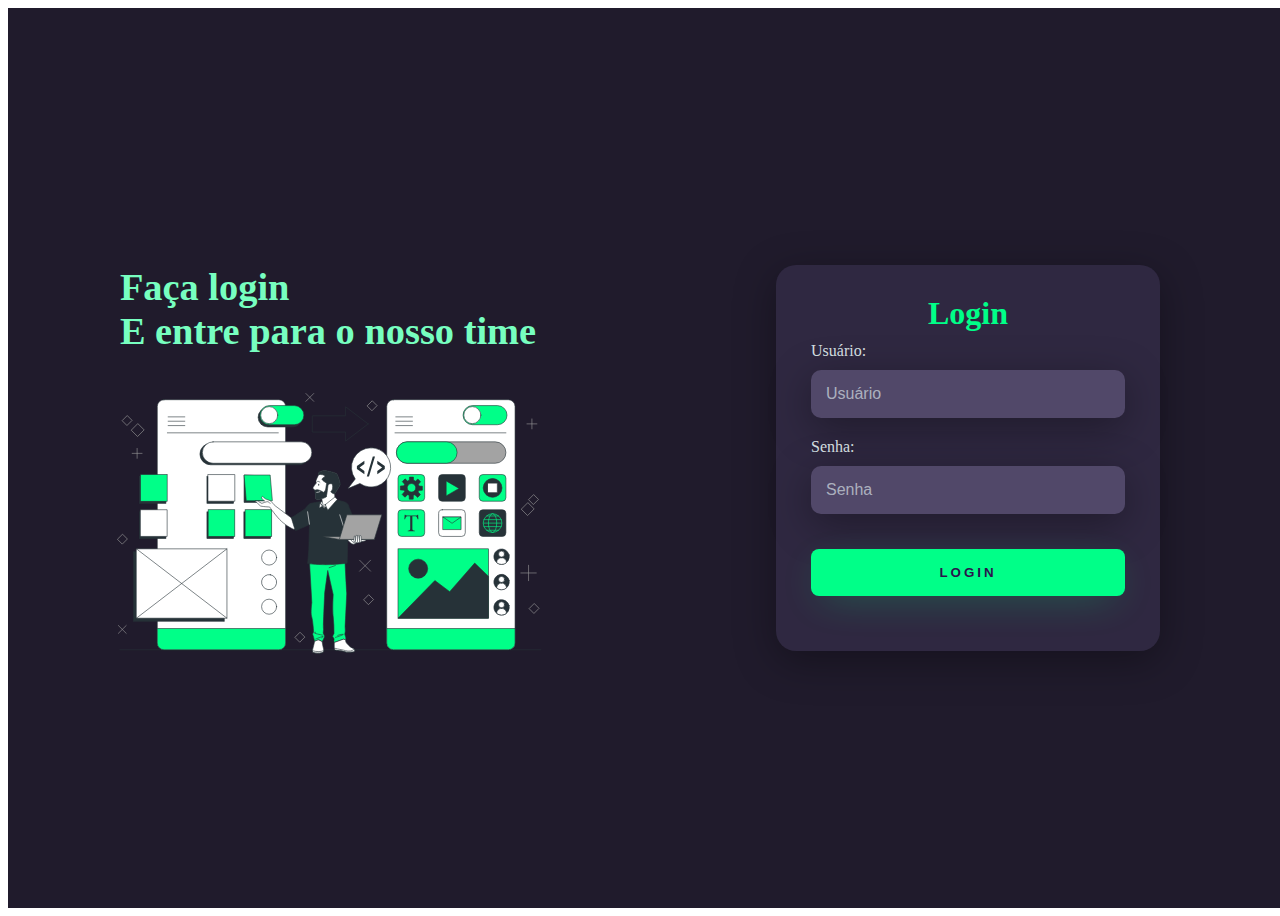
<file: Tela Login/index.html>
<!DOCTYPE html>
<html lang="en">
<head>
    <meta charset="UTF-8">
    <meta name="viewport" content="width=device-width, initial-scale=1.0">
    <title>Login</title>
    <link rel="stylesheet" href="style.css">
</head>
<body>
    <div class="main-login">
        <div class="left-login">
            <h1>Faça login<br>E entre para o nosso time</h1>
            <img src="anime.svg" id="left-login-image"  alt="designer movendo card">
        </div>
        <div class="right-login">
            <div class="card-login">
                <h1>Login</h1>
                <div class="textfield">
                    <label for="usuario">Usuário: </label>
                    <input type="text" name="usuario" placeholder="Usuário">
                </div>
                <div class="textfield">
                    <label for="senha">Senha: </label>
                    <input type="password" name="senha" placeholder="Senha">
                </div>
                <button class="btn-login">Login</button>
            </div>
        </div>
    </div>
    
</body>
</html>
</file>
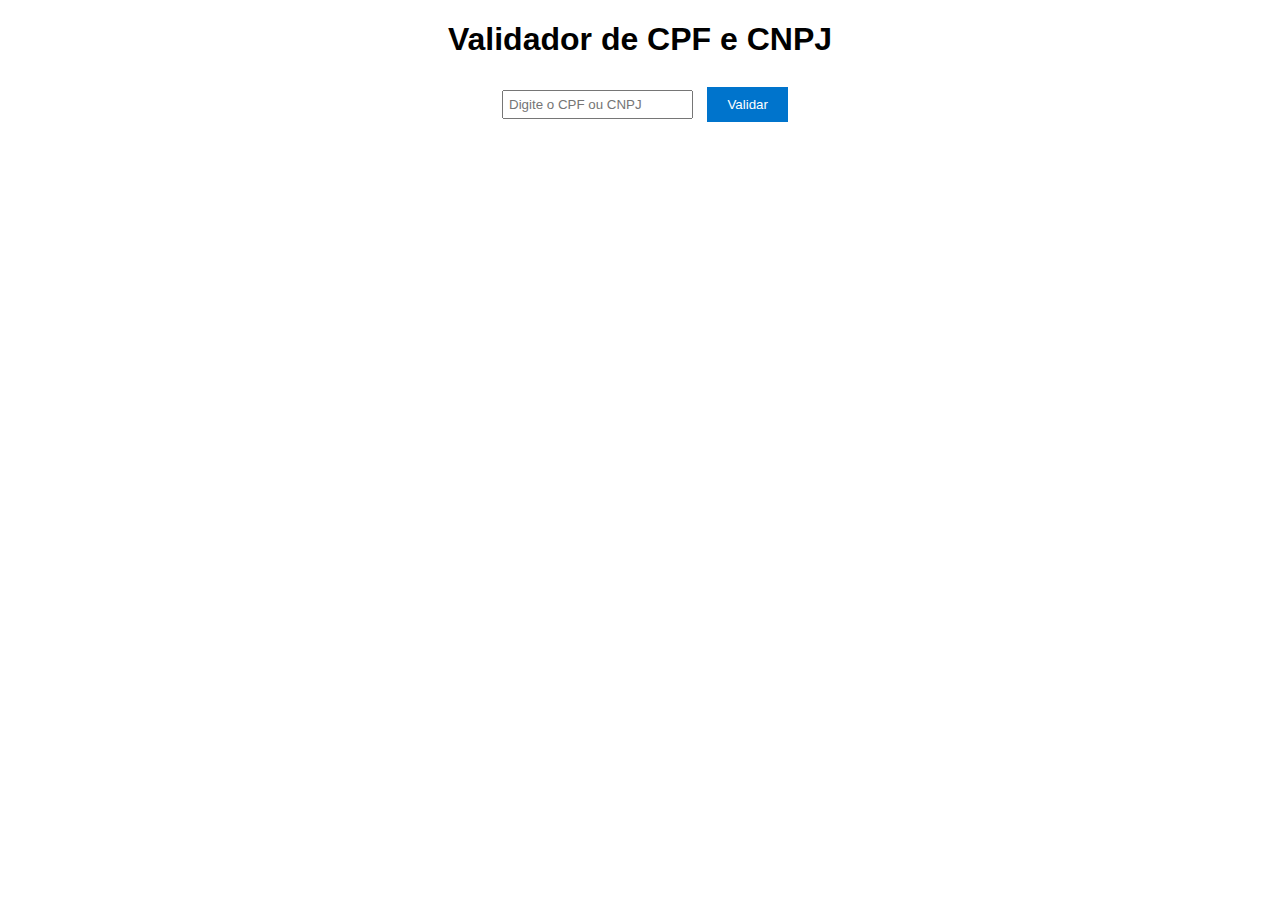
<file: Validador CPF e CNPJ/index.html>
<!DOCTYPE html>
<html lang="en">
  <head>
    <meta charset="UTF-8" />
    <meta name="viewport" content="width=device-width, initial-scale=1.0" />
    <link rel="stylesheet" type="text/css" href="styles.css" />
    <title>Validador de CPF e CNPJ</title>
  </head>
  <body>
    <h1>Validador de CPF e CNPJ</h1>
    <input type="text" id="input" placeholder="Digite o CPF ou CNPJ" />
    <button id="validateBtn">Validar</button>
    <p id="result"></p>
    <script src="./script.js"></script>
  </body>
</html>
</file>
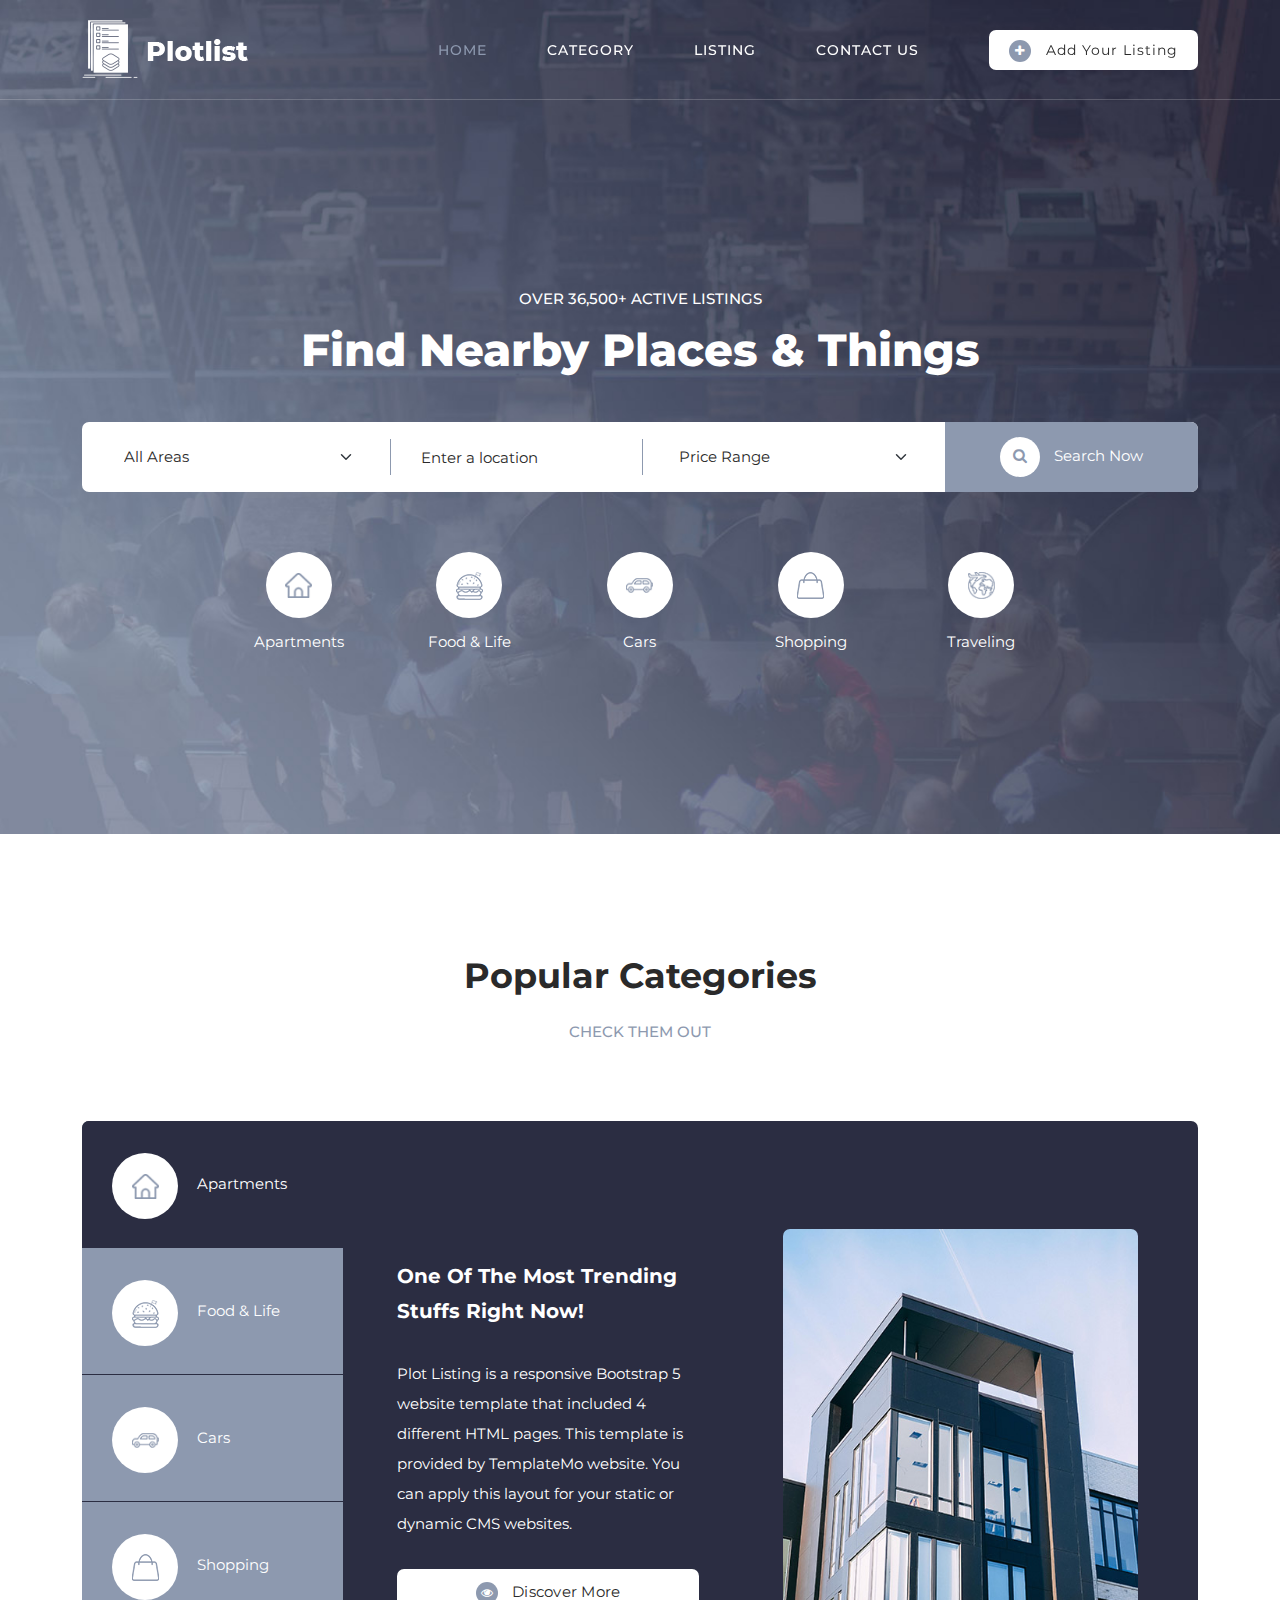
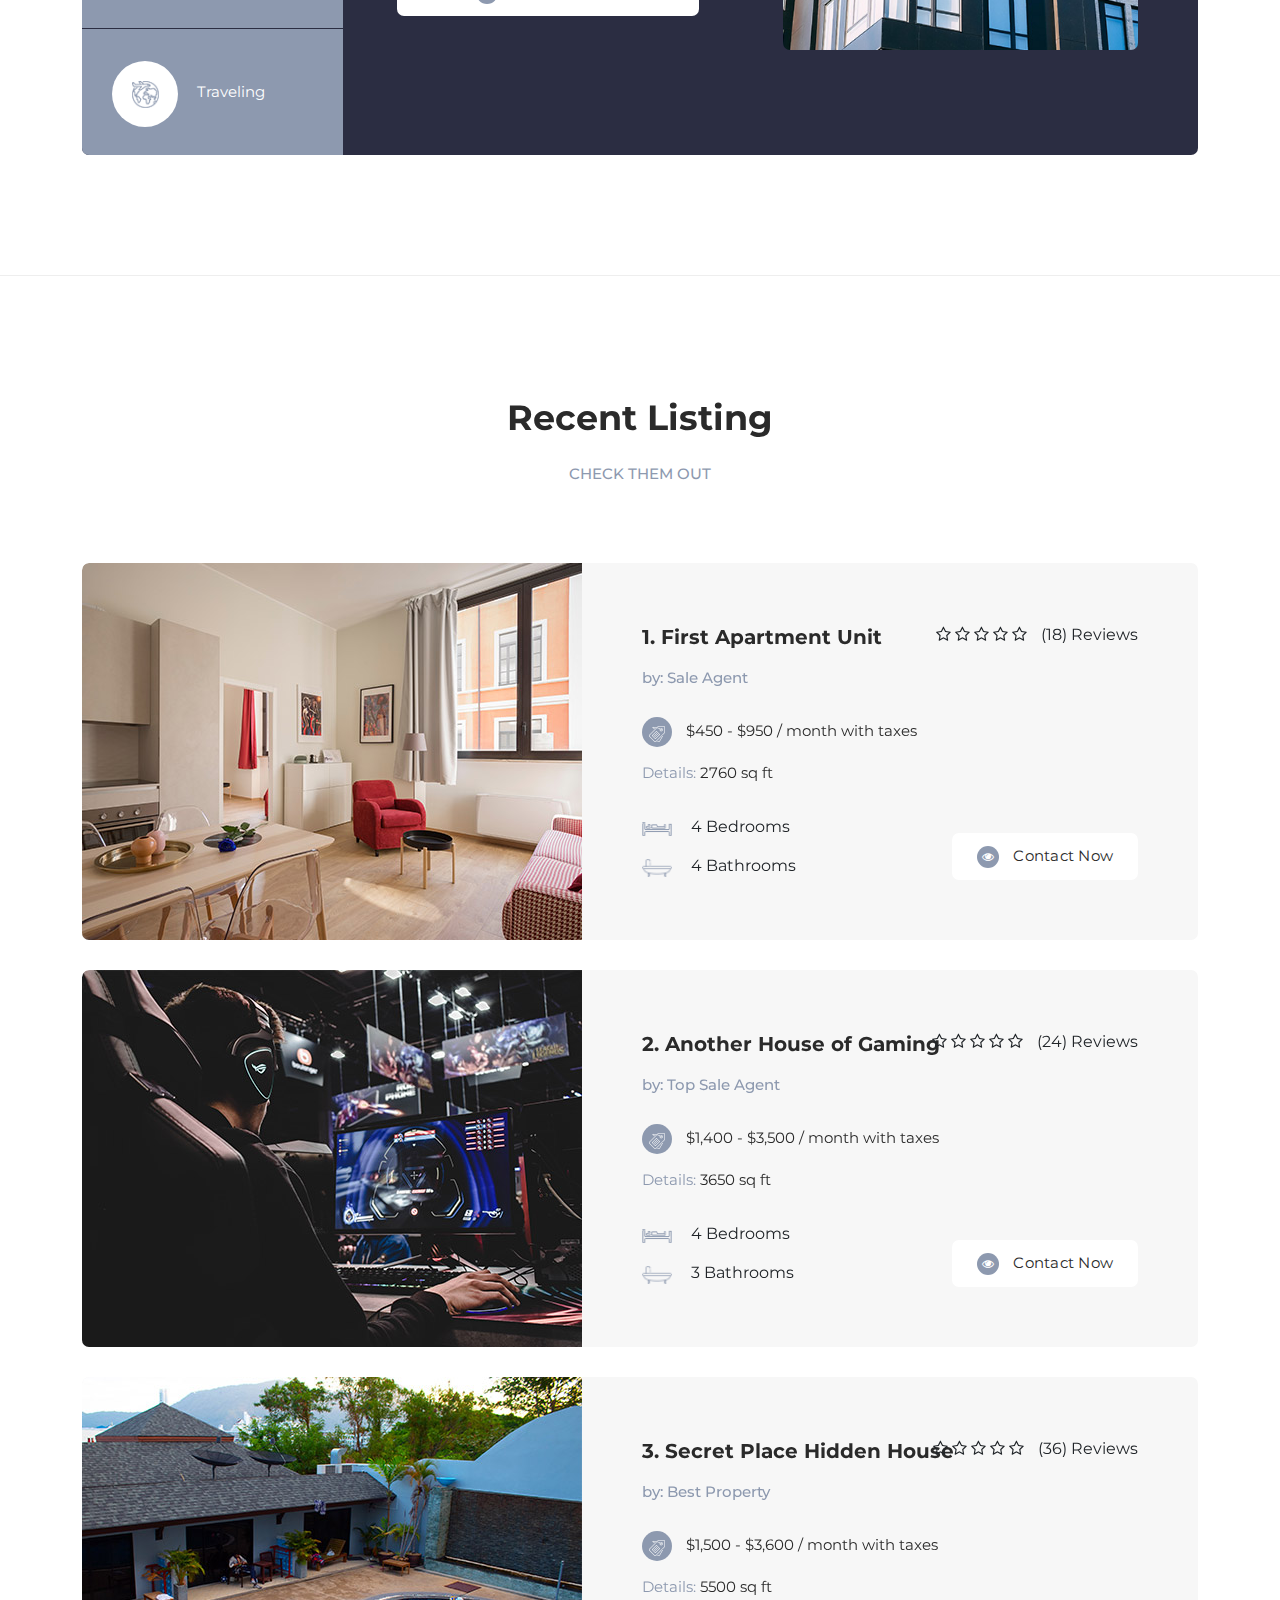
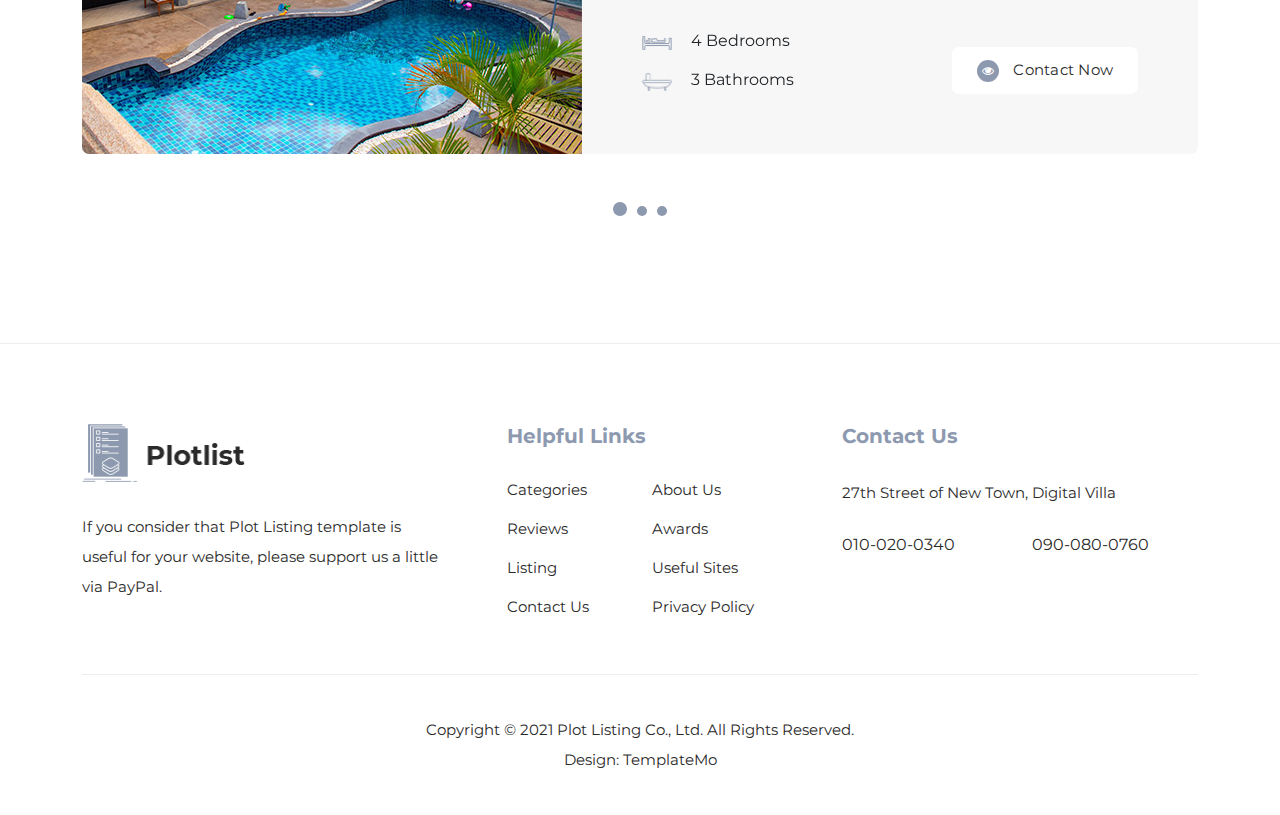
<file: Pizzaria/img/templatemo_564_plot_listing/index.html>
<!DOCTYPE html>
<html lang="en">

  <head>

    <meta charset="UTF-8">
    <meta name="viewport" content="width=device-width, initial-scale=1, shrink-to-fit=no">
    <meta name="description" content="">
    <meta name="author" content="">
    <link rel="preconnect" href="https://fonts.gstatic.com">
    <link href="https://fonts.googleapis.com/css2?family=Montserrat:wght@100;200;300;400;500;600;700;800;900&display=swap" rel="stylesheet">

    <title>Plot Listing HTML5 Website Template</title>

    <!-- Bootstrap core CSS -->
    <link href="vendor/bootstrap/css/bootstrap.min.css" rel="stylesheet">

    <!-- Additional CSS Files -->
    <link rel="stylesheet" href="assets/css/fontawesome.css">
    <link rel="stylesheet" href="assets/css/templatemo-plot-listing.css">
    <link rel="stylesheet" href="assets/css/animated.css">
    <link rel="stylesheet" href="assets/css/owl.css">
<!--

TemplateMo 564 Plot Listing

https://templatemo.com/tm-564-plot-listing

-->
  </head>

<body>

  <!-- ***** Preloader Start ***** -->
  <div id="js-preloader" class="js-preloader">
    <div class="preloader-inner">
      <span class="dot"></span>
      <div class="dots">
        <span></span>
        <span></span>
        <span></span>
      </div>
    </div>
  </div>
  <!-- ***** Preloader End ***** -->

  <!-- ***** Header Area Start ***** -->
  <header class="header-area header-sticky wow slideInDown" data-wow-duration="0.75s" data-wow-delay="0s">
    <div class="container">
      <div class="row">
        <div class="col-12">
          <nav class="main-nav">
            <!-- ***** Logo Start ***** -->
            <a href="index.html" class="logo">
            </a>
            <!-- ***** Logo End ***** -->
            <!-- ***** Menu Start ***** -->
            <ul class="nav">
              <li><a href="index.html" class="active">Home</a></li>
              <li><a href="category.html">Category</a></li>
              <li><a href="listing.html">Listing</a></li>
              <li><a href="contact.html">Contact Us</a></li> 
              <li><div class="main-white-button"><a href="#"><i class="fa fa-plus"></i> Add Your Listing</a></div></li> 
            </ul>        
            <a class='menu-trigger'>
                <span>Menu</span>
            </a>
            <!-- ***** Menu End ***** -->
          </nav>
        </div>
      </div>
    </div>
  </header>
  <!-- ***** Header Area End ***** -->

  <div class="main-banner">
    <div class="container">
      <div class="row">
        <div class="col-lg-12">
          <div class="top-text header-text">
            <h6>Over 36,500+ Active Listings</h6>
            <h2>Find Nearby Places &amp; Things</h2>
          </div>
        </div>
        <div class="col-lg-12">
          <form id="search-form" name="gs" method="submit" role="search" action="#">
            <div class="row">
              <div class="col-lg-3 align-self-center">
                  <fieldset>
                      <select name="area" class="form-select" aria-label="Area" id="chooseCategory" onchange="this.form.click()">
                          <option selected>All Areas</option>
                          <option value="New Village">New Village</option>
                          <option value="Old Town">Old Town</option>
                          <option value="Modern City">Modern City</option>
                      </select>
                  </fieldset>
              </div>
              <div class="col-lg-3 align-self-center">
                  <fieldset>
                      <input type="address" name="address" class="searchText" placeholder="Enter a location" autocomplete="on" required>
                  </fieldset>
              </div>
              <div class="col-lg-3 align-self-center">
                  <fieldset>
                      <select name="price" class="form-select" aria-label="Default select example" id="chooseCategory" onchange="this.form.click()">
                          <option selected>Price Range</option>
                          <option value="$100 - $250">$100 - $250</option>
                          <option value="$250 - $500">$250 - $500</option>
                          <option value="$500 - $1000">$500 - $1,000</option>
                          <option value="$1000+">$1,000 or more</option>
                      </select>
                  </fieldset>
              </div>
              <div class="col-lg-3">                        
                  <fieldset>
                      <button class="main-button"><i class="fa fa-search"></i> Search Now</button>
                  </fieldset>
              </div>
            </div>
          </form>
        </div>
        <div class="col-lg-10 offset-lg-1">
          <ul class="categories">
            <li><a href="category.html"><span class="icon"><img src="assets/images/search-icon-01.png" alt="Home"></span> Apartments</a></li>
            <li><a href="listing.html"><span class="icon"><img src="assets/images/search-icon-02.png" alt="Food"></span> Food &amp; Life</a></li>
            <li><a href="#"><span class="icon"><img src="assets/images/search-icon-03.png" alt="Vehicle"></span> Cars</a></li>
            <li><a href="#"><span class="icon"><img src="assets/images/search-icon-04.png" alt="Shopping"></span> Shopping</a></li>
            <li><a href="#"><span class="icon"><img src="assets/images/search-icon-05.png" alt="Travel"></span> Traveling</a></li>
          </ul>
        </div>
      </div>
    </div>
  </div>


  <div class="popular-categories">
    <div class="container">
      <div class="row">
        <div class="col-lg-12">
          <div class="section-heading">
            <h2>Popular Categories</h2>
            <h6>Check Them Out</h6>
          </div>
        </div>
        <div class="col-lg-12">
          <div class="naccs">
            <div class="grid">
              <div class="row">
                <div class="col-lg-3">
                  <div class="menu">
                    <div class="first-thumb active">
                      <div class="thumb">
                        <span class="icon"><img src="assets/images/search-icon-01.png" alt=""></span>
                        Apartments
                      </div>
                    </div>
                    <div>
                      <div class="thumb">                 
                        <span class="icon"><img src="assets/images/search-icon-02.png" alt=""></span>
                        Food &amp; Life
                      </div>
                    </div>
                    <div>
                      <div class="thumb">                 
                        <span class="icon"><img src="assets/images/search-icon-03.png" alt=""></span>
                        Cars
                      </div>
                    </div>
                    <div>
                      <div class="thumb">                 
                        <span class="icon"><img src="assets/images/search-icon-04.png" alt=""></span>
                        Shopping
                      </div>
                    </div>
                    <div class="last-thumb">
                      <div class="thumb">                 
                        <span class="icon"><img src="assets/images/search-icon-05.png" alt=""></span>
                        Traveling
                      </div>
                    </div>
                  </div>
                </div> 
                <div class="col-lg-9 align-self-center">
                  <ul class="nacc">
                    <li class="active">
                      <div>
                        <div class="thumb">
                          <div class="row">
                            <div class="col-lg-5 align-self-center">
                              <div class="left-text">
                                <h4>One Of The Most Trending Stuffs Right Now!</h4>
                                <p>Plot Listing is a responsive Bootstrap 5 website template that included 4 different HTML pages. This template is provided by TemplateMo website. You can apply this layout for your static or dynamic CMS websites.</p>
                                <div class="main-white-button"><a href="#"><i class="fa fa-eye"></i> Discover More</a></div>
                              </div>
                            </div>
                            <div class="col-lg-7 align-self-center">
                              <div class="right-image">
                                <img src="assets/images/tabs-image-01.jpg" alt="">
                              </div>
                            </div>
                          </div>
                        </div>
                      </div>
                    </li>
                    <li>
                      <div>
                        <div class="thumb">
                          <div class="row">
                            <div class="col-lg-5 align-self-center">
                              <div class="left-text">
                                <h4>Food and Lifestyle category is here</h4>
                                <p>You can feel free to download, edit and apply this template for your website. Please tell your friends about TemplateMo website.</p>
                                <div class="main-white-button"><a href="#"><i class="fa fa-eye"></i> Explore More</a></div>
                              </div>
                            </div>
                            <div class="col-lg-7 align-self-center">
                              <div class="right-image">
                                <img src="assets/images/tabs-image-02.jpg" alt="Foods on the table">
                              </div>
                            </div>
                          </div>
                        </div>
                      </div>
                    </li>
                    <li>
                      <div>
                        <div class="thumb">
                          <div class="row">
                            <div class="col-lg-5 align-self-center">
                              <div class="left-text">
                                <h4>Best car rentals for your trips!</h4>
                                <p>Did you know? You can get the best free HTML templates on Too CSS blog. Visit the blog pages and explore fresh and latest website templates.</p>
                                <div class="main-white-button"><a href="listing.html"><i class="fa fa-eye"></i> More Listing</a></div>
                              </div>
                            </div>
                            <div class="col-lg-7 align-self-center">
                              <div class="right-image">
                                <img src="assets/images/tabs-image-03.jpg" alt="cars in the city">
                              </div>
                            </div>
                          </div>
                        </div>
                      </div>
                    </li>
                    <li>
                      <div>
                        <div class="thumb">
                          <div class="row">
                            <div class="col-lg-5 align-self-center">
                              <div class="left-text">
                                <h4>Shopping List: Images from Unsplash</h4>
                                <p>Image credits go to Unsplash website that provides free stock photos for anyone. Images used in this Plot Listing template are from Unsplash.</p>
                                <div class="main-white-button"><a href="#"><i class="fa fa-eye"></i> Discover More</a></div>
                              </div>
                            </div>
                            <div class="col-lg-7 align-self-center">
                              <div class="right-image">
                                <img src="assets/images/tabs-image-04.jpg" alt="Shopping Girl">
                              </div>
                            </div>
                          </div>
                        </div>
                      </div>
                    </li>
                    <li>
                      <div>
                        <div class="thumb">
                          <div class="row">
                            <div class="col-lg-5 align-self-center">
                              <div class="left-text">
                                <h4>Information and Safety Tips for Traveling</h4>
                                <p>You are allowed to use this template for your commercial websites. You are NOT allowed to redistribute this template ZIP file on any Free CSS collection websites.</p>
                                <div class="main-white-button"><a rel="nofollow" href="https://templatemo.com/contact"><i class="fa fa-eye"></i> Read More</a></div>
                              </div>
                            </div>
                            <div class="col-lg-7 align-self-center">
                              <div class="right-image">
                                <img src="assets/images/tabs-image-05.jpg" alt="Traveling Beach">
                              </div>
                            </div>
                          </div>
                        </div>
                      </div>
                    </li>
                  </ul>
                </div>          
              </div>
            </div>
          </div>
        </div>
      </div>
    </div>
  </div>


  <div class="recent-listing">
    <div class="container">
      <div class="row">
        <div class="col-lg-12">
          <div class="section-heading">
            <h2>Recent Listing</h2>
            <h6>Check Them Out</h6>
          </div>
        </div>
        <div class="col-lg-12">
          <div class="owl-carousel owl-listing">
            <div class="item">
              <div class="row">
                <div class="col-lg-12">
                  <div class="listing-item">
                    <div class="left-image">
                      <a href="#"><img src="assets/images/listing-01.jpg" alt=""></a>
                    </div>
                    <div class="right-content align-self-center">
                      <a href="#"><h4>1. First Apartment Unit</h4></a>
                      <h6>by: Sale Agent</h6>
                      <ul class="rate">
                        <li><i class="fa fa-star-o"></i></li>
                        <li><i class="fa fa-star-o"></i></li>
                        <li><i class="fa fa-star-o"></i></li>
                        <li><i class="fa fa-star-o"></i></li>
                        <li><i class="fa fa-star-o"></i></li>
                        <li>(18) Reviews</li>
                      </ul>
                      <span class="price"><div class="icon"><img src="assets/images/listing-icon-01.png" alt=""></div> $450 - $950 / month with taxes</span>
                      <span class="details">Details: <em>2760 sq ft</em></span>
                      <ul class="info">
                        <li><img src="assets/images/listing-icon-02.png" alt=""> 4 Bedrooms</li>
                        <li><img src="assets/images/listing-icon-03.png" alt=""> 4 Bathrooms</li>
                      </ul>
                      <div class="main-white-button">
                        <a href="contact.html"><i class="fa fa-eye"></i> Contact Now</a>
                      </div>
                    </div>
                  </div>
                </div>
                <div class="col-lg-12">
                  <div class="listing-item">
                    <div class="left-image">
                      <a href="#"><img src="assets/images/listing-02.jpg" alt=""></a>
                    </div>
                    <div class="right-content align-self-center">
                      <a href="#"><h4>2. Another House of Gaming</h4></a>
                      <h6>by: Top Sale Agent</h6>
                      <ul class="rate">
                        <li><i class="fa fa-star-o"></i></li>
                        <li><i class="fa fa-star-o"></i></li>
                        <li><i class="fa fa-star-o"></i></li>
                        <li><i class="fa fa-star-o"></i></li>
                        <li><i class="fa fa-star-o"></i></li>
                        <li>(24) Reviews</li>
                      </ul>
                      <span class="price"><div class="icon"><img src="assets/images/listing-icon-01.png" alt=""></div> $1,400 - $3,500 / month with taxes</span>
                      <span class="details">Details: <em>3650 sq ft</em></span>
                      <ul class="info">
                        <li><img src="assets/images/listing-icon-02.png" alt=""> 4 Bedrooms</li>
                        <li><img src="assets/images/listing-icon-03.png" alt=""> 3 Bathrooms</li>
                      </ul>
                      <div class="main-white-button">
                        <a href="contact.html"><i class="fa fa-eye"></i> Contact Now</a>
                      </div>
                    </div>
                  </div>
                </div>
                <div class="col-lg-12">
                  <div class="listing-item">
                    <div class="left-image">
                      <a href="#"><img src="assets/images/listing-03.jpg" alt=""></a>
                    </div>
                    <div class="right-content align-self-center">
                      <a href="#"><h4>3. Secret Place Hidden House</h4></a>
                      <h6>by: Best Property</h6>
                      <ul class="rate">
                        <li><i class="fa fa-star-o"></i></li>
                        <li><i class="fa fa-star-o"></i></li>
                        <li><i class="fa fa-star-o"></i></li>
                        <li><i class="fa fa-star-o"></i></li>
                        <li><i class="fa fa-star-o"></i></li>
                        <li>(36) Reviews</li>
                      </ul>
                      <span class="price"><div class="icon"><img src="assets/images/listing-icon-01.png" alt=""></div> $1,500 - $3,600 / month with taxes</span>
                      <span class="details">Details: <em>5500 sq ft</em></span>
                      <ul class="info">
                        <li><img src="assets/images/listing-icon-02.png" alt=""> 4 Bedrooms</li>
                        <li><img src="assets/images/listing-icon-03.png" alt=""> 3 Bathrooms</li>
                      </ul>
                      <div class="main-white-button">
                        <a href="contact.html"><i class="fa fa-eye"></i> Contact Now</a>
                      </div>
                    </div>
                  </div>
                </div>
              </div>
            </div>
            <div class="item">
              <div class="row">
                <div class="col-lg-12">
                  <div class="listing-item">
                    <div class="left-image">
                      <a href="#"><img src="assets/images/listing-04.jpg" alt=""></a>
                    </div>
                    <div class="right-content align-self-center">
                      <a href="#"><h4>4. Sunshine Fourth Apartment</h4></a>
                      <h6>by: Sale Agent</h6>
                      <ul class="rate">
                        <li><i class="fa fa-star-o"></i></li>
                        <li><i class="fa fa-star-o"></i></li>
                        <li><i class="fa fa-star-o"></i></li>
                        <li><i class="fa fa-star-o"></i></li>
                        <li><i class="fa fa-star-o"></i></li>
                        <li>(24) Reviews</li>
                      </ul>
                      <span class="price"><div class="icon"><img src="assets/images/listing-icon-01.png" alt=""></div> $3,600 / month with taxes</span>
                      <span class="details">Details: <em>3660 sq ft</em></span>
                      <ul class="info">
                        <li><img src="assets/images/listing-icon-02.png" alt=""> 5 Bedrooms</li>
                        <li><img src="assets/images/listing-icon-03.png" alt=""> 3 Bathrooms</li>
                      </ul>
                      <div class="main-white-button">
                        <a href="contact.html"><i class="fa fa-eye"></i> Contact Now</a>
                      </div>
                    </div>
                  </div>
                </div>
                <div class="col-lg-12">
                  <div class="listing-item">
                    <div class="left-image">
                      <a href="#"><img src="assets/images/listing-05.jpg" alt=""></a>
                    </div>
                    <div class="right-content align-self-center">
                      <a href="#"><h4>5. Best House Of the Town</h4></a>
                      <h6>by: Sale Agent</h6>
                      <ul class="rate">
                        <li><i class="fa fa-star-o"></i></li>
                        <li><i class="fa fa-star-o"></i></li>
                        <li><i class="fa fa-star-o"></i></li>
                        <li><i class="fa fa-star-o"></i></li>
                        <li><i class="fa fa-star-o"></i></li>
                        <li>(32) Reviews</li>
                      </ul>
                      <span class="price"><div class="icon"><img src="assets/images/listing-icon-01.png" alt=""></div> $5,600 / month with taxes</span>
                      <span class="details">Details: <em>1750 sq ft</em></span>
                      <ul class="info">
                        <li><img src="assets/images/listing-icon-02.png" alt=""> 6 Bedrooms</li>
                        <li><img src="assets/images/listing-icon-03.png" alt=""> 3 Bathrooms</li>
                      </ul>
                      <div class="main-white-button">
                        <a href="contact.html"><i class="fa fa-eye"></i> Contact Now</a>
                      </div>
                    </div>
                  </div>
                </div>
                <div class="col-lg-12">
                  <div class="listing-item">
                    <div class="left-image">
                      <a href="#"><img src="assets/images/listing-06.jpg" alt=""></a>
                    </div>
                    <div class="right-content align-self-center">
                      <a href="#"><h4>6. Amazing Pool Party Villa</h4></a>
                      <h6>by: Sale Agent</h6>
                      <ul class="rate">
                        <li><i class="fa fa-star-o"></i></li>
                        <li><i class="fa fa-star-o"></i></li>
                        <li><i class="fa fa-star-o"></i></li>
                        <li><i class="fa fa-star-o"></i></li>
                        <li><i class="fa fa-star-o"></i></li>
                        <li>(40) Reviews</li>
                      </ul>
                      <span class="price"><div class="icon"><img src="assets/images/listing-icon-01.png" alt=""></div> $3,850 / month with taxes</span>
                      <span class="details">Details: <em>3660 sq ft</em></span>
                      <ul class="info">
                        <li><img src="assets/images/listing-icon-02.png" alt=""> 4 Bedrooms</li>
                        <li><img src="assets/images/listing-icon-03.png" alt=""> 3 Bathrooms</li>
                      </ul>
                      <div class="main-white-button">
                        <a href="contact.html"><i class="fa fa-eye"></i> Contact Now</a>
                      </div>
                    </div>
                  </div>
                </div>
              </div>
            </div>
            <div class="item">
              <div class="row">
                <div class="col-lg-12">
                  <div class="listing-item">
                    <div class="left-image">
                      <a href="#"><img src="assets/images/listing-05.jpg" alt=""></a>
                    </div>
                    <div class="right-content align-self-center">
                      <a href="#"><h4>7. Sunny Apartment</h4></a>
                      <h6>by: Sale Agent</h6>
                      <ul class="rate">
                        <li><i class="fa fa-star-o"></i></li>
                        <li><i class="fa fa-star-o"></i></li>
                        <li><i class="fa fa-star-o"></i></li>
                        <li><i class="fa fa-star-o"></i></li>
                        <li><i class="fa fa-star-o"></i></li>
                        <li>(24) Reviews</li>
                      </ul>
                      <span class="price"><div class="icon"><img src="assets/images/listing-icon-01.png" alt=""></div> $5,450 / month with taxes</span>
                      <span class="details">Details: <em>1640 sq ft</em></span>
                      <ul class="info">
                        <li><img src="assets/images/listing-icon-02.png" alt=""> 8 Bedrooms</li>
                        <li><img src="assets/images/listing-icon-03.png" alt=""> 5 Bathrooms</li>
                      </ul>
                      <div class="main-white-button">
                        <a href="contact.html"><i class="fa fa-eye"></i> Contact Now</a>
                      </div>
                    </div>
                  </div>
                </div>
                <div class="col-lg-12">
                  <div class="listing-item">
                    <div class="left-image">
                      <a href="#"><img src="assets/images/listing-02.jpg" alt=""></a>
                    </div>
                    <div class="right-content align-self-center">
                      <a href="#"><h4>8. Third House of Gaming</h4></a>
                      <h6>by: Sale Agent</h6>
                      <ul class="rate">
                        <li><i class="fa fa-star-o"></i></li>
                        <li><i class="fa fa-star-o"></i></li>
                        <li><i class="fa fa-star-o"></i></li>
                        <li><i class="fa fa-star-o"></i></li>
                        <li><i class="fa fa-star-o"></i></li>
                        <li>(15) Reviews</li>
                      </ul>
                      <span class="price"><div class="icon"><img src="assets/images/listing-icon-01.png" alt=""></div> $5,520 / month with taxes</span>
                      <span class="details">Details: <em>1660 sq ft</em></span>
                      <ul class="info">
                        <li><img src="assets/images/listing-icon-02.png" alt=""> 5 Bedrooms</li>
                        <li><img src="assets/images/listing-icon-03.png" alt=""> 4 Bathrooms</li>
                      </ul>
                      <div class="main-white-button">
                        <a href="contact.html"><i class="fa fa-eye"></i> Contact Now</a>
                      </div>
                    </div>
                  </div>
                </div>
                <div class="col-lg-12">
                  <div class="listing-item">
                    <div class="left-image">
                      <a href="#"><img src="assets/images/listing-06.jpg" alt=""></a>
                    </div>
                    <div class="right-content align-self-center">
                      <a href="#"><h4>9. Relaxing BBQ Party Villa</h4></a>
                      <h6>by: Sale Agent</h6>
                      <ul class="rate">
                        <li><i class="fa fa-star-o"></i></li>
                        <li><i class="fa fa-star-o"></i></li>
                        <li><i class="fa fa-star-o"></i></li>
                        <li><i class="fa fa-star-o"></i></li>
                        <li><i class="fa fa-star-o"></i></li>
                        <li>(20) Reviews</li>
                      </ul>
                      <span class="price"><div class="icon"><img src="assets/images/listing-icon-01.png" alt=""></div> $4,760 / month with taxes</span>
                      <span class="details">Details: <em>2880 sq ft</em></span>
                      <ul class="info">
                        <li><img src="assets/images/listing-icon-02.png" alt=""> 6 Bedrooms</li>
                        <li><img src="assets/images/listing-icon-03.png" alt=""> 4 Bathrooms</li>
                      </ul>
                      <div class="main-white-button">
                        <a href="contact.html"><i class="fa fa-eye"></i> Contact Now</a>
                      </div>
                    </div>
                  </div>
                </div>
              </div>
            </div>
          </div>
        </div>
      </div>
    </div>
  </div>


  <footer>
    <div class="container">
      <div class="row">
        <div class="col-lg-4">
          <div class="about">
            <div class="logo">
              <img src="assets/images/black-logo.png" alt="Plot Listing">
            </div>
            <p>If you consider that <a rel="nofollow" href="https://templatemo.com/tm-564-plot-listing" target="_parent">Plot Listing template</a> is useful for your website, please <a rel="nofollow" href="https://www.paypal.me/templatemo" target="_blank">support us</a> a little via PayPal.</p>
          </div>
        </div>
        <div class="col-lg-4">
          <div class="helpful-links">
            <h4>Helpful Links</h4>
            <div class="row">
              <div class="col-lg-6 col-sm-6">
                <ul>
                  <li><a href="#">Categories</a></li>
                  <li><a href="#">Reviews</a></li>
                  <li><a href="#">Listing</a></li>
                  <li><a href="#">Contact Us</a></li>
                </ul>
              </div>
              <div class="col-lg-6">
                <ul>
                  <li><a href="#">About Us</a></li>
                  <li><a href="#">Awards</a></li>
                  <li><a href="#">Useful Sites</a></li>
                  <li><a href="#">Privacy Policy</a></li>
                </ul>
              </div>
            </div>
          </div>
        </div>
        <div class="col-lg-4">
          <div class="contact-us">
            <h4>Contact Us</h4>
            <p>27th Street of New Town, Digital Villa</p>
            <div class="row">
              <div class="col-lg-6">
                <a href="#">010-020-0340</a>
              </div>
              <div class="col-lg-6">
                <a href="#">090-080-0760</a>
              </div>
            </div>
          </div>
        </div>
        <div class="col-lg-12">
          <div class="sub-footer">
            <p>Copyright © 2021 Plot Listing Co., Ltd. All Rights Reserved.
            <br>
			Design: <a rel="nofollow" href="https://templatemo.com" title="CSS Templates">TemplateMo</a></p>
          </div>
        </div>
      </div>
    </div>
  </footer>


  <!-- Scripts -->
  <script src="vendor/jquery/jquery.min.js"></script>
  <script src="vendor/bootstrap/js/bootstrap.bundle.min.js"></script>
  <script src="assets/js/owl-carousel.js"></script>
  <script src="assets/js/animation.js"></script>
  <script src="assets/js/imagesloaded.js"></script>
  <script src="assets/js/custom.js"></script>

</body>

</html>
</file>
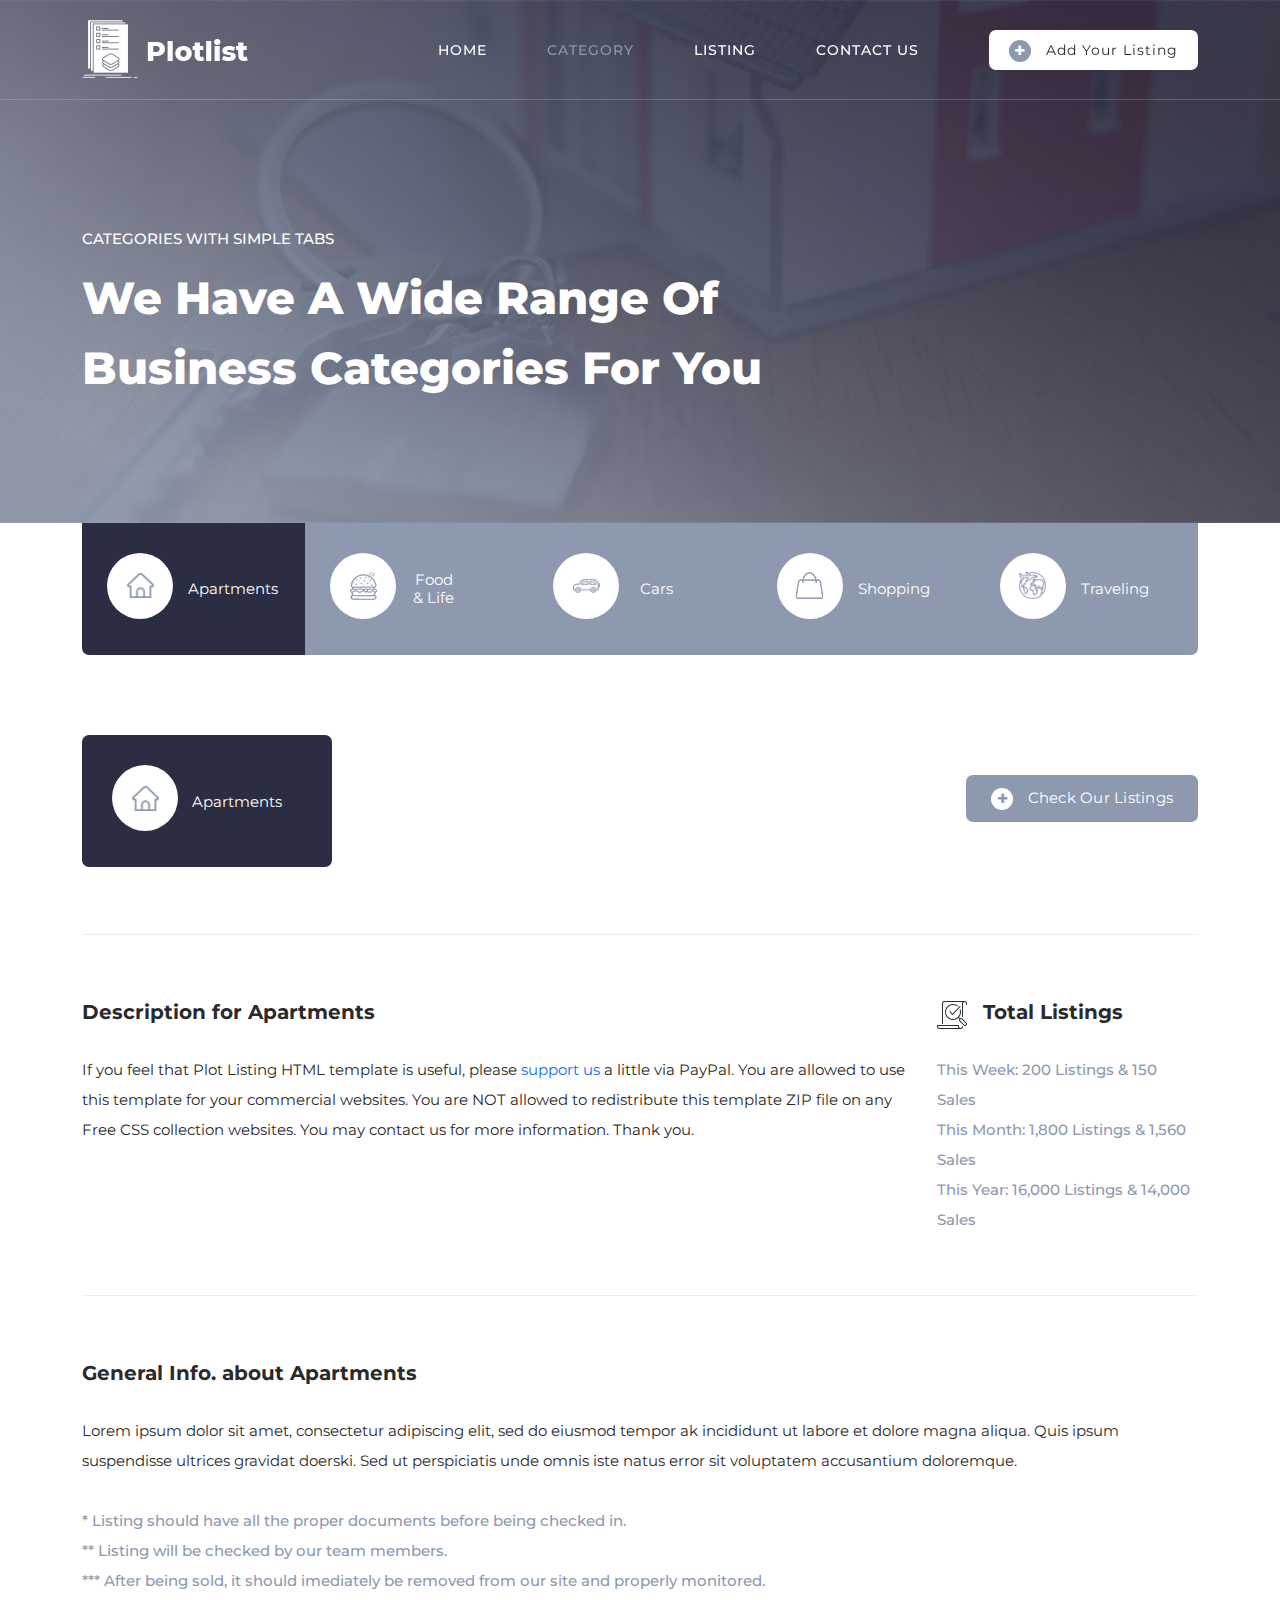
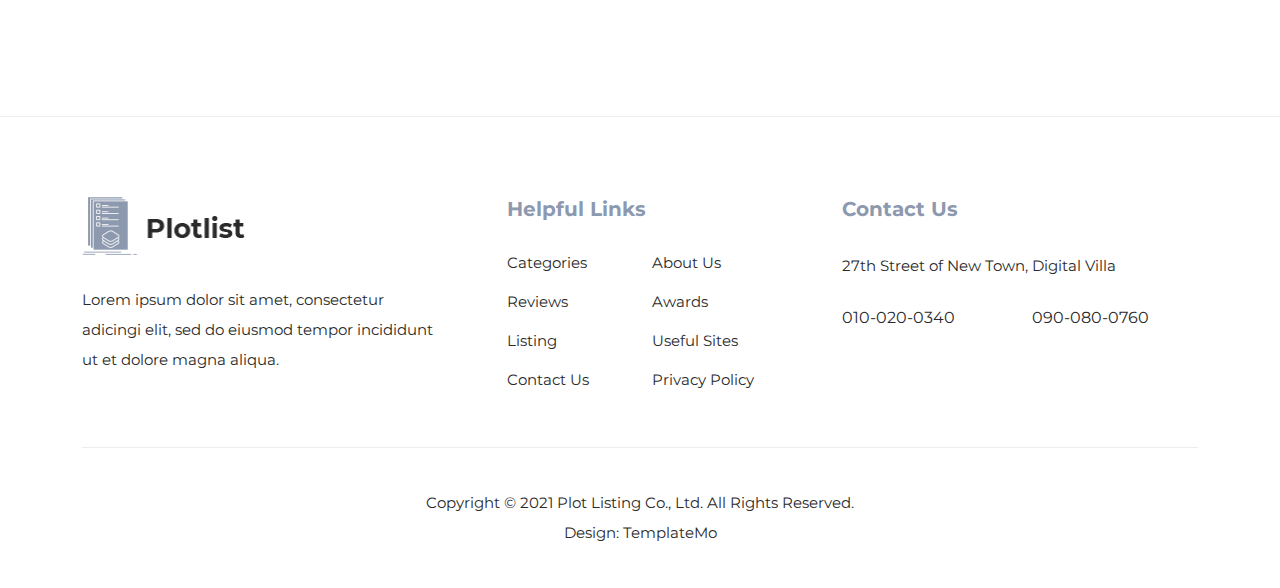
<file: Pizzaria/img/templatemo_564_plot_listing/category.html>
<!DOCTYPE html>
<html lang="en">

  <head>

    <meta charset="UTF-8">
    <meta name="viewport" content="width=device-width, initial-scale=1, shrink-to-fit=no">
    <meta name="description" content="">
    <meta name="author" content="">
    <link rel="preconnect" href="https://fonts.gstatic.com">
    <link href="https://fonts.googleapis.com/css2?family=Montserrat:wght@100;200;300;400;500;600;700;800;900&display=swap" rel="stylesheet">

    <title>Plotlist - Listing HTML5 Template</title>

    <!-- Bootstrap core CSS -->
    <link href="vendor/bootstrap/css/bootstrap.min.css" rel="stylesheet">


    <!-- Additional CSS Files -->
    <link rel="stylesheet" href="assets/css/fontawesome.css">
    <link rel="stylesheet" href="assets/css/templatemo-plot-listing.css">
    <link rel="stylesheet" href="assets/css/animated.css">
    <link rel="stylesheet" href="assets/css/owl.css">
<!--

TemplateMo 564 Plot Listing

https://templatemo.com/tm-564-plot-listing

-->
  </head>

<body>

  <!-- ***** Preloader Start ***** -->
  <div id="js-preloader" class="js-preloader">
    <div class="preloader-inner">
      <span class="dot"></span>
      <div class="dots">
        <span></span>
        <span></span>
        <span></span>
      </div>
    </div>
  </div>
  <!-- ***** Preloader End ***** -->

  <!-- ***** Header Area Start ***** -->
  <header class="header-area header-sticky wow slideInDown" data-wow-duration="0.75s" data-wow-delay="0s">
    <div class="container">
      <div class="row">
        <div class="col-12">
          <nav class="main-nav">
            <!-- ***** Logo Start ***** -->
            <a href="index.html" class="logo">
            </a>
            <!-- ***** Logo End ***** -->
            <!-- ***** Menu Start ***** -->
            <ul class="nav">
              <li><a href="index.html">Home</a></li>
              <li><a href="category.html" class="active">Category</a></li>
              <li><a href="listing.html">Listing</a></li>
              <li><a href="contact.html">Contact Us</a></li> 
              <li><div class="main-white-button"><a href="#"><i class="fa fa-plus"></i> Add Your Listing</a></div></li> 
            </ul>        
            <a class='menu-trigger'>
                <span>Menu</span>
            </a>
            <!-- ***** Menu End ***** -->
          </nav>
        </div>
      </div>
    </div>
  </header>
  <!-- ***** Header Area End ***** -->

  <div class="page-heading">
    <div class="container">
      <div class="row">
        <div class="col-lg-8">
          <div class="top-text header-text">
            <h6>Categories with Simple Tabs</h6>
            <h2>We have a wide range of business categories for you</h2>
          </div>
        </div>
      </div>
    </div>
  </div>



  <div class="category-post">
    <div class="container">
      <div class="row">
        <div class="col-lg-12">
          <div class="naccs">
            <div class="grid">
              <div class="row">
                <div class="col-lg-12">
                  <div class="menu">
                    <div class="first-thumb active">
                      <div class="thumb">
                        <span class="icon"><img src="assets/images/search-icon-01.png" alt=""><h4>Apartments</h4></span>    
                      </div>
                    </div>
                    <div>
                      <div class="thumb">                 
                        <span class="icon"><img src="assets/images/search-icon-02.png" alt=""><h4>Food &amp; Life</h4></span>
                      </div>
                    </div>
                    <div>
                      <div class="thumb">                 
                        <span class="icon"><img src="assets/images/search-icon-03.png" alt=""><h4>Cars</h4></span>
                      </div>
                    </div>
                    <div>
                      <div class="thumb">                 
                        <span class="icon"><img src="assets/images/search-icon-04.png" alt=""><h4>Shopping</h4></span>
                      </div>
                    </div>
                    <div class="last-thumb">
                      <div class="thumb">                 
                        <span class="icon"><img src="assets/images/search-icon-05.png" alt=""><h4>Traveling</h4></span>
                      </div>
                    </div>
                  </div>
                </div> 
                <div class="col-lg-12">
                  <ul class="nacc">
                    <li class="active">
                      <div>
                        <div class="thumb">
                          <div class="row">
                            <div class="col-lg-12">
                              <div class="top-content">
                                <div class="row">
                                  <div class="col-lg-6">
                                    <div class="top-icon">
                                      <span class="icon"><img src="assets/images/search-icon-01.png" alt=""><h4>Apartments</h4></span> 
                                    </div>
                                  </div>
                                  <div class="col-lg-6">
                                    <div class="main-white-button">
                                      <a href="#"><i class="fa fa-plus"></i> Check Our Listings</a>
                                    </div>
                                  </div>
                                </div>
                              </div>      
                            </div>
                            <div class="col-lg-12">
                              <div class="description">
                                <div class="row">
                                  <div class="col-lg-9">
                                    <h4>Description for Apartments</h4>
                                    <p>If you feel that Plot Listing HTML template is useful, please <a rel="nofollow" href="https://www.paypal.me/templatemo" target="_blank">support us</a> a little via PayPal. You are allowed to use this template for your commercial websites. You are NOT allowed to redistribute this template ZIP file on any Free CSS collection websites. You may contact us for more information. Thank you.</p>
                                  </div>
                                  <div class="col-lg-3">
                                    <div class="text-icon">
                                      <h4><img src="assets/images/listing-icon-heading.png" alt=""> Total Listings</h4>
                                    </div>
                                    <span class="list-item">This Week: 200 Listings &amp; 150 Sales<br>This Month: 1,800 Listings &amp; 1,560 Sales<br>This Year: 16,000 Listings &amp; 14,000 Sales</span>
                                  </div>
                                </div>
                              </div>
                            </div>
                            <div class="col-lg-12">
                              <div class="general-info">
                                <div class="row">
                                  <div class="col-lg-12">
                                    <h4>General Info. about Apartments</h4>
                                    <p>Lorem ipsum dolor sit amet, consectetur adipiscing elit, sed do eiusmod tempor ak incididunt ut labore et dolore magna aliqua. Quis ipsum suspendisse ultrices gravidat doerski. Sed ut perspiciatis unde omnis iste natus error sit voluptatem accusantium doloremque.</p>
                                    <span class="list-item">* Listing should have all the proper documents before being checked in.
                                    <br>** Listing will be checked by our team members.
                                    <br>*** After being sold, it should imediately be removed from our site and properly monitored.</span>
                                  </div>
                                </div>
                              </div>
                            </div>
                          </div>
                        </div>
                      </div>
                    </li>                 
                    <li>
                      <div>
                        <div class="thumb">
                          <div class="row">
                            <div class="col-lg-12">
                              <div class="top-content">
                                <div class="row">
                                  <div class="col-lg-6">
                                    <div class="top-icon">
                                      <span class="icon"><img src="assets/images/search-icon-02.png" alt=""><h4>Food &amp; Life</h4></span> 
                                    </div>
                                  </div>
                                  <div class="col-lg-6">
                                    <div class="main-white-button">
                                      <a href="#"><i class="fa fa-plus"></i> Check Our Listings</a>
                                    </div>
                                  </div>
                                </div>
                              </div>      
                            </div>
                            <div class="col-lg-12">
                              <div class="description">
                                <div class="row">
                                  <div class="col-lg-9">
                                    <h4>Description for Food and Life</h4>
                                    <p>Plot Listing template is a responsive website layout that included four HTML pages. Please tell your friends about TemplateMo website. You can download and apply this template for your dynamic CMS websites.</p>
                                    <br>
                                    <p><strong>Did you know?</strong>
                                    <br>You can get the best free HTML templates on Too CSS blog. Visit the blog pages and explore fresh and latest website templates.</p>
                                  </div>
                                  <div class="col-lg-3">
                                    <div class="text-icon">
                                      <h4><img src="assets/images/listing-icon-heading.png" alt=""> Total Listings</h4>
                                    </div>
                                    <span class="list-item">This Week: 124 Listings &amp; 84 Sales<br>This Month: 1,040 Listings &amp; 720 Sales<br>This Year: 10,640 Listings &amp; 9,600 Sales</span>
                                  </div>
                                </div>
                              </div>
                            </div>
                            <div class="col-lg-12">
                              <div class="general-info">
                                <div class="row">
                                  <div class="col-lg-12">
                                    <h4>General Info</h4>
                                    <p>Lorem ipsum dolor sit amet, consectetur adipiscing elit, sed do eiusmod tempor ak incididunt ut labore et dolore magna aliqua. Quis ipsum suspendisse ultrices gravidat doerski. Sed ut perspiciatis unde omnis iste natus error sit voluptatem accusantium doloremque.</p>
                                    <span class="list-item">* Listing should have all the proper documents before being checked in.
                                    <br>** Listing will be checked by our team members.
                                    <br>*** After being sold, it should imediately be removed from our site and properly monitored.</span>
                                  </div>
                                </div>
                              </div>
                            </div>
                          </div>
                        </div>
                      </div>
                    </li>
                    <li>
                      <div>
                        <div class="thumb">
                          <div class="row">
                            <div class="col-lg-12">
                              <div class="top-content">
                                <div class="row">
                                  <div class="col-lg-6">
                                    <div class="top-icon">
                                      <span class="icon"><img src="assets/images/search-icon-03.png" alt=""><h4>Cars</h4></span> 
                                    </div>
                                  </div>
                                  <div class="col-lg-6">
                                    <div class="main-white-button">
                                      <a href="#"><i class="fa fa-plus"></i> Check Our Listings</a>
                                    </div>
                                  </div>
                                </div>
                              </div>      
                            </div>
                            <div class="col-lg-12">
                              <div class="description">
                                <div class="row">
                                  <div class="col-lg-9">
                                    <h4>Description about cars</h4>
                                    <p>Lorem ipsum dolor sit amet, consectetur adipiscing elit, sed do eiusmod tempor ak incididunt ut labore et dolore magna aliqua. Quis ipsum suspendisse ultrices gravidat doerski. Sed ut perspiciatis unde omnis iste natus error sit voluptatem accusantium doloremque laudantium, totam rem aperiam, eaque ipsa quae ab illo.</p>
                                  </div>
                                  <div class="col-lg-3">
                                    <div class="text-icon">
                                      <h4><img src="assets/images/listing-icon-heading.png" alt=""> Total Listings</h4>
                                    </div>
                                    <span class="list-item">This Week: 800 Listings &amp; 400 Sales<br>This Month: 1,600 Listings &amp; 1,200 Sales<br>This Year: 14,000 Listings &amp; 12,000 Sales</span>
                                  </div>
                                </div>
                              </div>
                            </div>
                            <div class="col-lg-12">
                              <div class="general-info">
                                <div class="row">
                                  <div class="col-lg-12">
                                    <h4>General Info. about cars</h4>
                                    <p>Lorem ipsum dolor sit amet, consectetur adipiscing elit, sed do eiusmod tempor ak incididunt ut labore et dolore magna aliqua. Quis ipsum suspendisse ultrices gravidat doerski. Sed ut perspiciatis unde omnis iste natus error sit voluptatem accusantium doloremque.</p>
                                    <span class="list-item">* Listing should have all the proper documents before being checked in.
                                    <br>** Listing will be checked by our team members.
                                    <br>*** After being sold, it should imediately be removed from our site and properly monitored.</span>
                                  </div>
                                </div>
                              </div>
                            </div>
                          </div>
                        </div>
                      </div>
                    </li>
                    <li>
                      <div>
                        <div class="thumb">
                          <div class="row">
                            <div class="col-lg-12">
                              <div class="top-content">
                                <div class="row">
                                  <div class="col-lg-6">
                                    <div class="top-icon">
                                      <span class="icon"><img src="assets/images/search-icon-04.png" alt=""><h4>Shopping</h4></span> 
                                    </div>
                                  </div>
                                  <div class="col-lg-6">
                                    <div class="main-white-button">
                                      <a href="#"><i class="fa fa-plus"></i> Check Our Listings</a>
                                    </div>
                                  </div>
                                </div>
                              </div>      
                            </div>
                            <div class="col-lg-12">
                              <div class="description">
                                <div class="row">
                                  <div class="col-lg-9">
                                    <h4>Description about Shopping</h4>
                                    <p>Lorem ipsum dolor sit amet, consectetur adipiscing elit, sed do eiusmod tempor ak incididunt ut labore et dolore magna aliqua. Quis ipsum suspendisse ultrices gravidat doerski. Sed ut perspiciatis unde omnis iste natus error sit voluptatem accusantium doloremque laudantium, totam rem aperiam, eaque ipsa quae ab illo.</p>
                                  </div>
                                  <div class="col-lg-3">
                                    <div class="text-icon">
                                      <h4><img src="assets/images/listing-icon-heading.png" alt=""> Total Listings</h4>
                                    </div>
                                    <span class="list-item">This Week: 150 Listings &amp; 140 Sales<br>This Month: 1,500 Listings &amp; 1,100 Sales<br>This Year: 15,000 Listings &amp; 14,000 Sales</span>
                                  </div>
                                </div>
                              </div>
                            </div>
                            <div class="col-lg-12">
                              <div class="general-info">
                                <div class="row">
                                  <div class="col-lg-12">
                                    <h4>General Info. for Shopping</h4>
                                    <p>Lorem ipsum dolor sit amet, consectetur adipiscing elit, sed do eiusmod tempor ak incididunt ut labore et dolore magna aliqua. Quis ipsum suspendisse ultrices gravidat doerski. Sed ut perspiciatis unde omnis iste natus error sit voluptatem accusantium doloremque.</p>
                                    <span class="list-item">* Listing should have all the proper documents before being checked in.
                                    <br>** Listing will be checked by our team members.
                                    <br>*** After being sold, it should imediately be removed from our site and properly monitored.</span>
                                  </div>
                                </div>
                              </div>
                            </div>
                          </div>
                        </div>
                      </div>
                    </li>
                    <li>
                      <div>
                        <div class="thumb">
                          <div class="row">
                            <div class="col-lg-12">
                              <div class="top-content">
                                <div class="row">
                                  <div class="col-lg-6">
                                    <div class="top-icon">
                                      <span class="icon"><img src="assets/images/search-icon-05.png" alt=""><h4>Traveling</h4></span> 
                                    </div>
                                  </div>
                                  <div class="col-lg-6">
                                    <div class="main-white-button">
                                      <a href="#"><i class="fa fa-plus"></i> Check Our Listings</a>
                                    </div>
                                  </div>
                                </div>
                              </div>      
                            </div>
                            <div class="col-lg-12">
                              <div class="description">
                                <div class="row">
                                  <div class="col-lg-9">
                                    <h4>Description of Traveling</h4>
                                    <p>Lorem ipsum dolor sit amet, consectetur adipiscing elit, sed do eiusmod tempor ak incididunt ut labore et dolore magna aliqua. Quis ipsum suspendisse ultrices gravidat doerski. Sed ut perspiciatis unde omnis iste natus error sit voluptatem accusantium doloremque laudantium, totam rem aperiam, eaque ipsa quae ab illo.</p>
                                  </div>
                                  <div class="col-lg-3">
                                    <div class="text-icon">
                                      <h4><img src="assets/images/listing-icon-heading.png" alt=""> Total Listings</h4>
                                    </div>
                                    <span class="list-item">This Week: 200 Listings &amp; 120 Sales<br>This Month: 1,400 Listings &amp; 900 Sales<br>This Year: 14,000 Listings &amp; 12,000 Sales</span>
                                  </div>
                                </div>
                              </div>
                            </div>
                            <div class="col-lg-12">
                              <div class="general-info">
                                <div class="row">
                                  <div class="col-lg-12">
                                    <h4>General Info. about Traveling</h4>
                                    <p>Lorem ipsum dolor sit amet, consectetur adipiscing elit, sed do eiusmod tempor ak incididunt ut labore et dolore magna aliqua. Quis ipsum suspendisse ultrices gravidat doerski. Sed ut perspiciatis unde omnis iste natus error sit voluptatem accusantium doloremque.</p>
                                    <span class="list-item">* Listing should have all the proper documents before being checked in.
                                    <br>** Listing will be checked by our team members.
                                    <br>*** After being sold, it should imediately be removed from our site and properly monitored.</span>
                                  </div>
                                </div>
                              </div>
                            </div>
                          </div>
                        </div>
                      </div>
                    </li>
                  </ul>
                </div>          
              </div>
            </div>
          </div>
        </div>
      </div>
    </div>
  </div>

  <footer>
    <div class="container">
      <div class="row">
        <div class="col-lg-4">
          <div class="about">
            <div class="logo">
              <img src="assets/images/black-logo.png" alt="">
            </div>
            <p>Lorem ipsum dolor sit amet, consectetur adicingi elit, sed do eiusmod tempor incididunt ut et dolore magna aliqua.</p>
          </div>
        </div>
        <div class="col-lg-4">
          <div class="helpful-links">
            <h4>Helpful Links</h4>
            <div class="row">
              <div class="col-lg-6">
                <ul>
                  <li><a href="#">Categories</a></li>
                  <li><a href="#">Reviews</a></li>
                  <li><a href="#">Listing</a></li>
                  <li><a href="#">Contact Us</a></li>
                </ul>
              </div>
              <div class="col-lg-6">
                <ul>
                  <li><a href="#">About Us</a></li>
                  <li><a href="#">Awards</a></li>
                  <li><a href="#">Useful Sites</a></li>
                  <li><a href="#">Privacy Policy</a></li>
                </ul>
              </div>
            </div>
          </div>
        </div>
        <div class="col-lg-4">
          <div class="contact-us">
            <h4>Contact Us</h4>
            <p>27th Street of New Town, Digital Villa</p>
            <div class="row">
              <div class="col-lg-6">
                <a href="#">010-020-0340</a>
              </div>
              <div class="col-lg-6">
                <a href="#">090-080-0760</a>
              </div>
            </div>
          </div>
        </div>
        <div class="col-lg-12">
          <div class="sub-footer">
            <p>Copyright © 2021 Plot Listing Co., Ltd. All Rights Reserved.
            <br>
			Design: <a rel="nofollow" href="https://templatemo.com" title="CSS Templates">TemplateMo</a></p>
          </div>
        </div>
      </div>
    </div>
  </footer>


  <!-- Scripts -->
  <script src="vendor/jquery/jquery.min.js"></script>
  <script src="vendor/bootstrap/js/bootstrap.bundle.min.js"></script>
  <script src="assets/js/owl-carousel.js"></script>
  <script src="assets/js/animation.js"></script>
  <script src="assets/js/imagesloaded.js"></script>
  <script src="assets/js/custom.js"></script>

</body>

</html>
</file>
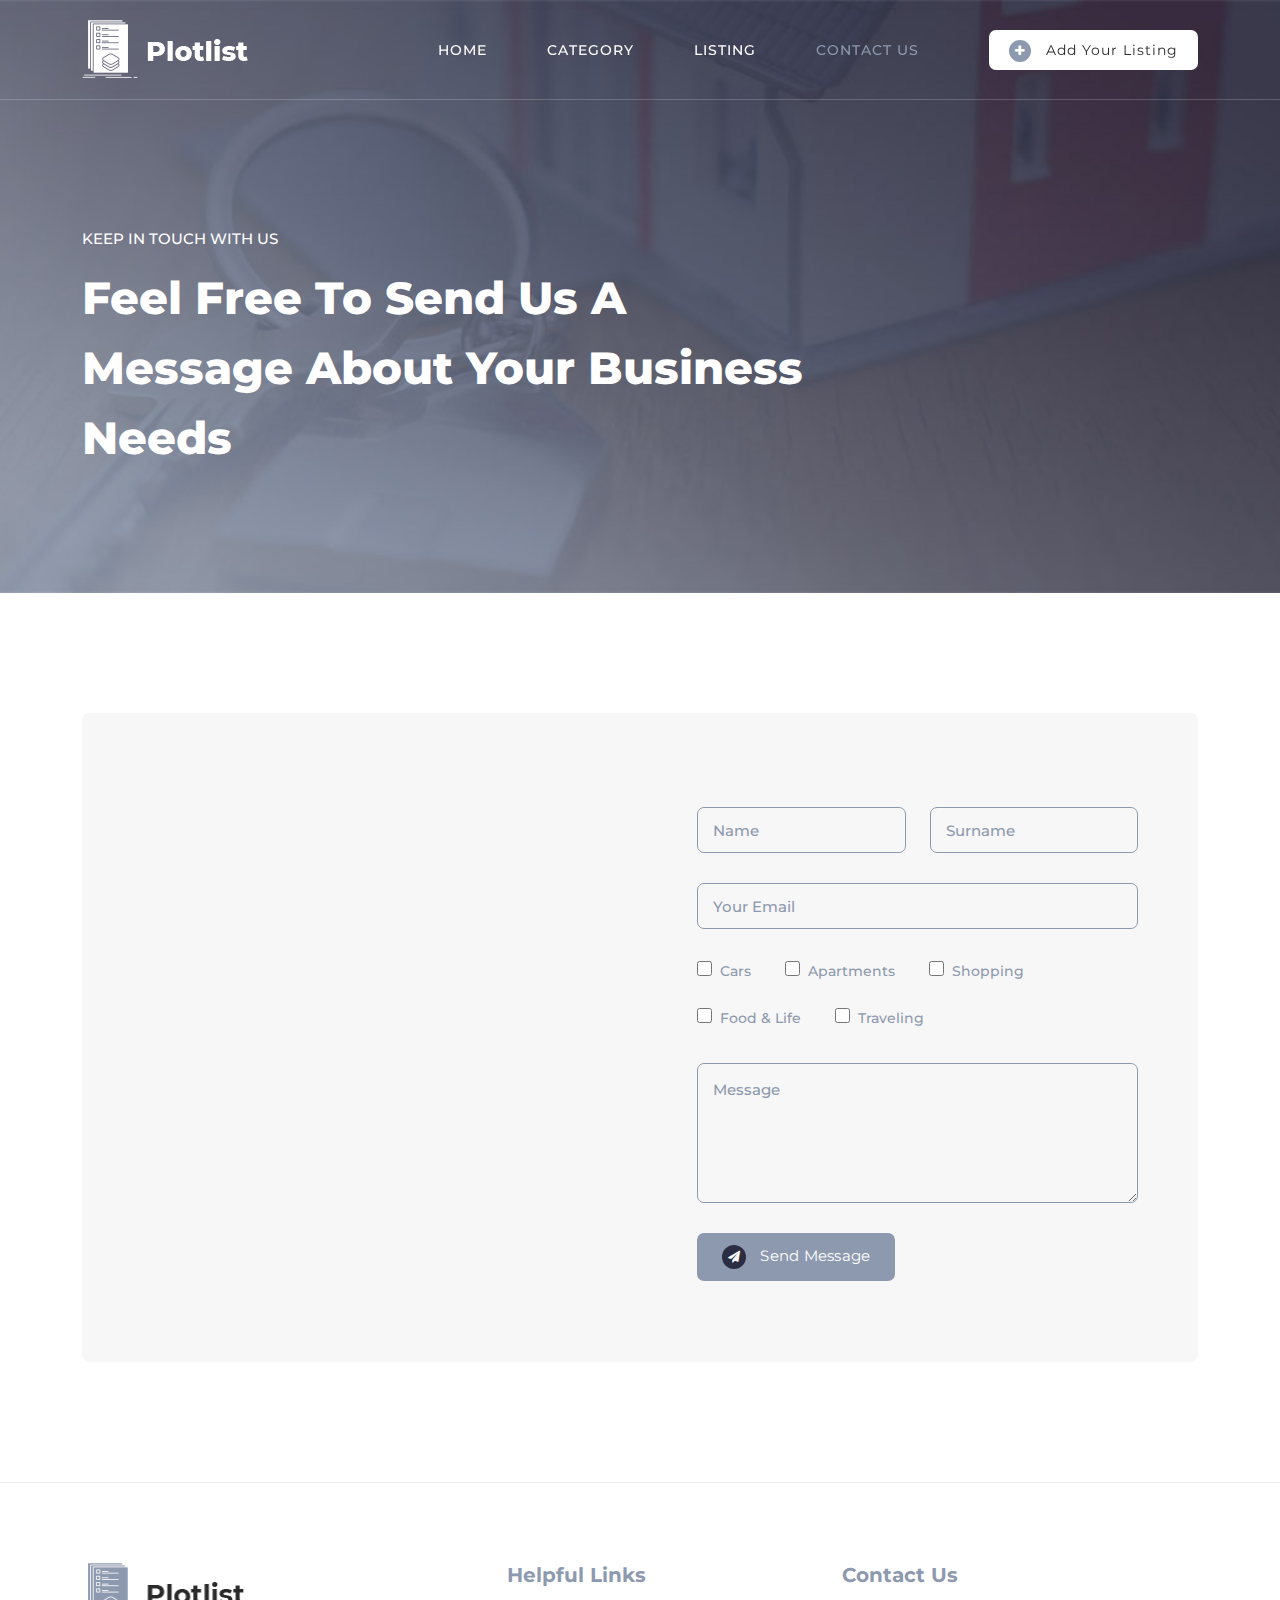
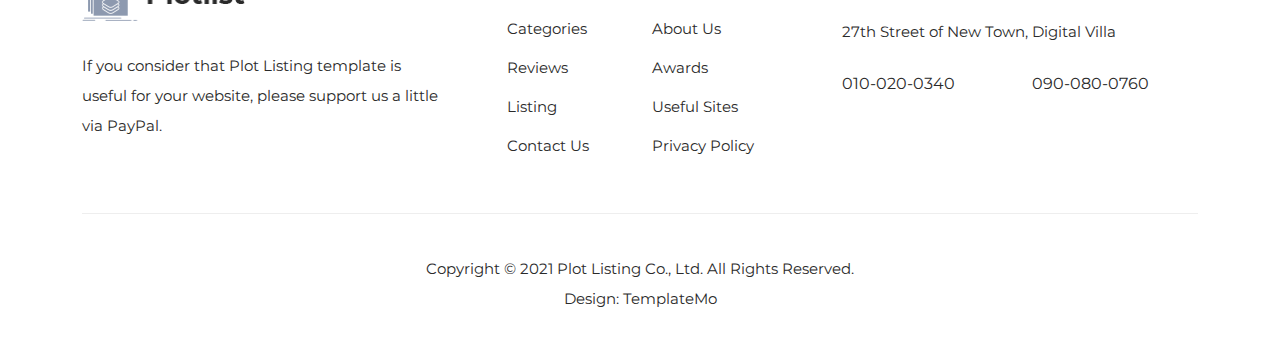
<file: Pizzaria/img/templatemo_564_plot_listing/contact.html>
<!DOCTYPE html>
<html lang="en">

  <head>

    <meta charset="UTF-8">
    <meta name="viewport" content="width=device-width, initial-scale=1, shrink-to-fit=no">
    <meta name="description" content="">
    <meta name="author" content="">
    <link rel="preconnect" href="https://fonts.gstatic.com">
    <link href="https://fonts.googleapis.com/css2?family=Montserrat:wght@100;200;300;400;500;600;700;800;900&display=swap" rel="stylesheet">

    <title>Plotlist - Listing HTML5 Template</title>

    <!-- Bootstrap core CSS -->
    <link href="vendor/bootstrap/css/bootstrap.min.css" rel="stylesheet">


    <!-- Additional CSS Files -->
    <link rel="stylesheet" href="assets/css/fontawesome.css">
    <link rel="stylesheet" href="assets/css/templatemo-plot-listing.css">
    <link rel="stylesheet" href="assets/css/animated.css">
    <link rel="stylesheet" href="assets/css/owl.css">
<!--

TemplateMo 564 Plot Listing

https://templatemo.com/tm-564-plot-listing

-->
  </head>

<body>

  <!-- ***** Preloader Start ***** -->
  <div id="js-preloader" class="js-preloader">
    <div class="preloader-inner">
      <span class="dot"></span>
      <div class="dots">
        <span></span>
        <span></span>
        <span></span>
      </div>
    </div>
  </div>
  <!-- ***** Preloader End ***** -->

  <!-- ***** Header Area Start ***** -->
  <header class="header-area header-sticky wow slideInDown" data-wow-duration="0.75s" data-wow-delay="0s">
    <div class="container">
      <div class="row">
        <div class="col-12">
          <nav class="main-nav">
            <!-- ***** Logo Start ***** -->
            <a href="index.html" class="logo">
            </a>
            <!-- ***** Logo End ***** -->
            <!-- ***** Menu Start ***** -->
            <ul class="nav">
              <li><a href="index.html">Home</a></li>
              <li><a href="category.html">Category</a></li>
              <li><a href="listing.html">Listing</a></li>
              <li><a href="contact.html" class="active">Contact Us</a></li> 
              <li><div class="main-white-button"><a href="#"><i class="fa fa-plus"></i> Add Your Listing</a></div></li> 
            </ul>        
            <a class='menu-trigger'>
                <span>Menu</span>
            </a>
            <!-- ***** Menu End ***** -->
          </nav>
        </div>
      </div>
    </div>
  </header>
  <!-- ***** Header Area End ***** -->

  <div class="page-heading">
    <div class="container">
      <div class="row">
        <div class="col-lg-8">
          <div class="top-text header-text">
            <h6>Keep in touch with us</h6>
            <h2>Feel free to send us a message about your business needs</h2>
          </div>
        </div>
      </div>
    </div>
  </div>

  <div class="contact-page">
    <div class="container">
      <div class="row">
        <div class="col-lg-12">
          <div class="inner-content">
            <div class="row">
              <div class="col-lg-6">
                <div id="map">
                  <iframe src="https://maps.google.com/maps?q=Av.+L%C3%BAcio+Costa,+Rio+de+Janeiro+-+RJ,+Brazil&t=&z=13&ie=UTF8&iwloc=&output=embed" width="100%" height="650px" frameborder="0" style="border:0" allowfullscreen></iframe>
                </div>
              </div>
              <div class="col-lg-6 align-self-center">
                <form id="contact" action="" method="get">
                  <div class="row">
                    <div class="col-lg-6">
                      <fieldset>
                        <input type="name" name="name" id="name" placeholder="Name" autocomplete="on" required>
                      </fieldset>
                    </div>
                    <div class="col-lg-6">
                      <fieldset>
                        <input type="surname" name="surname" id="surname" placeholder="Surname" autocomplete="on" required>
                      </fieldset>
                    </div>
                    <div class="col-lg-12">
                      <fieldset>
                        <input type="text" name="email" id="email" pattern="[^ @]*@[^ @]*" placeholder="Your Email" required="">
                      </fieldset>
                    </div>
                    <div class="col-lg-12">
                      <ul>
                        <li><input type="checkbox" name="option1" value="cars"><span>Cars</span></li>
                        <li><input type="checkbox" name="option2" value="aparmtents"><span>Apartments</span></li>
                        <li><input type="checkbox" name="option3" value="shopping"><span>Shopping</span></li>
                        <li><input type="checkbox" name="option4" value="food"><span>Food &amp; Life</span></li>
                        <li><input type="checkbox" name="option5" value="traveling"><span>Traveling</span></li>
                      </ul>
                    </div>
                    <div class="col-lg-12">
                      <fieldset>
                        <textarea name="message" type="text" class="form-control" id="message" placeholder="Message" required=""></textarea>  
                      </fieldset>
                    </div>
                    <div class="col-lg-12">
                      <fieldset>
                        <button type="submit" id="form-submit" class="main-button "><i class="fa fa-paper-plane"></i> Send Message</button>
                      </fieldset>
                    </div>
                  </div>
                </form>
              </div>
            </div>
          </div>
        </div>
      </div>
    </div>
  </div>

  <footer>
    <div class="container">
      <div class="row">
        <div class="col-lg-4">
          <div class="about">
            <div class="logo">
              <img src="assets/images/black-logo.png" alt="Plot Listing Template">
            </div>
            <p>If you consider that <a rel="nofollow" href="https://templatemo.com/tm-564-plot-listing" target="_parent">Plot Listing template</a> is useful for your website, please <a rel="nofollow" href="https://www.paypal.me/templatemo" target="_blank">support us</a> a little via PayPal.</p>
          </div>
        </div>
        <div class="col-lg-4">
          <div class="helpful-links">
            <h4>Helpful Links</h4>
            <div class="row">
              <div class="col-lg-6">
                <ul>
                  <li><a href="#">Categories</a></li>
                  <li><a href="#">Reviews</a></li>
                  <li><a href="#">Listing</a></li>
                  <li><a href="#">Contact Us</a></li>
                </ul>
              </div>
              <div class="col-lg-6">
                <ul>
                  <li><a href="#">About Us</a></li>
                  <li><a href="#">Awards</a></li>
                  <li><a href="#">Useful Sites</a></li>
                  <li><a href="#">Privacy Policy</a></li>
                </ul>
              </div>
            </div>
          </div>
        </div>
        <div class="col-lg-4">
          <div class="contact-us">
            <h4>Contact Us</h4>
            <p>27th Street of New Town, Digital Villa</p>
            <div class="row">
              <div class="col-lg-6">
                <a href="#">010-020-0340</a>
              </div>
              <div class="col-lg-6">
                <a href="#">090-080-0760</a>
              </div>
            </div>
          </div>
        </div>
        <div class="col-lg-12">
          <div class="sub-footer">
            <p>Copyright © 2021 Plot Listing Co., Ltd. All Rights Reserved.
            <br>
			Design: <a rel="nofollow" href="https://templatemo.com" title="CSS Templates">TemplateMo</a></p>
          </div>
        </div>
      </div>
    </div>
  </footer>


  <!-- Scripts -->
  <script src="vendor/jquery/jquery.min.js"></script>
  <script src="vendor/bootstrap/js/bootstrap.bundle.min.js"></script>
  <script src="assets/js/owl-carousel.js"></script>
  <script src="assets/js/animation.js"></script>
  <script src="assets/js/imagesloaded.js"></script>
  <script src="assets/js/custom.js"></script>

</body>

</html>
</file>
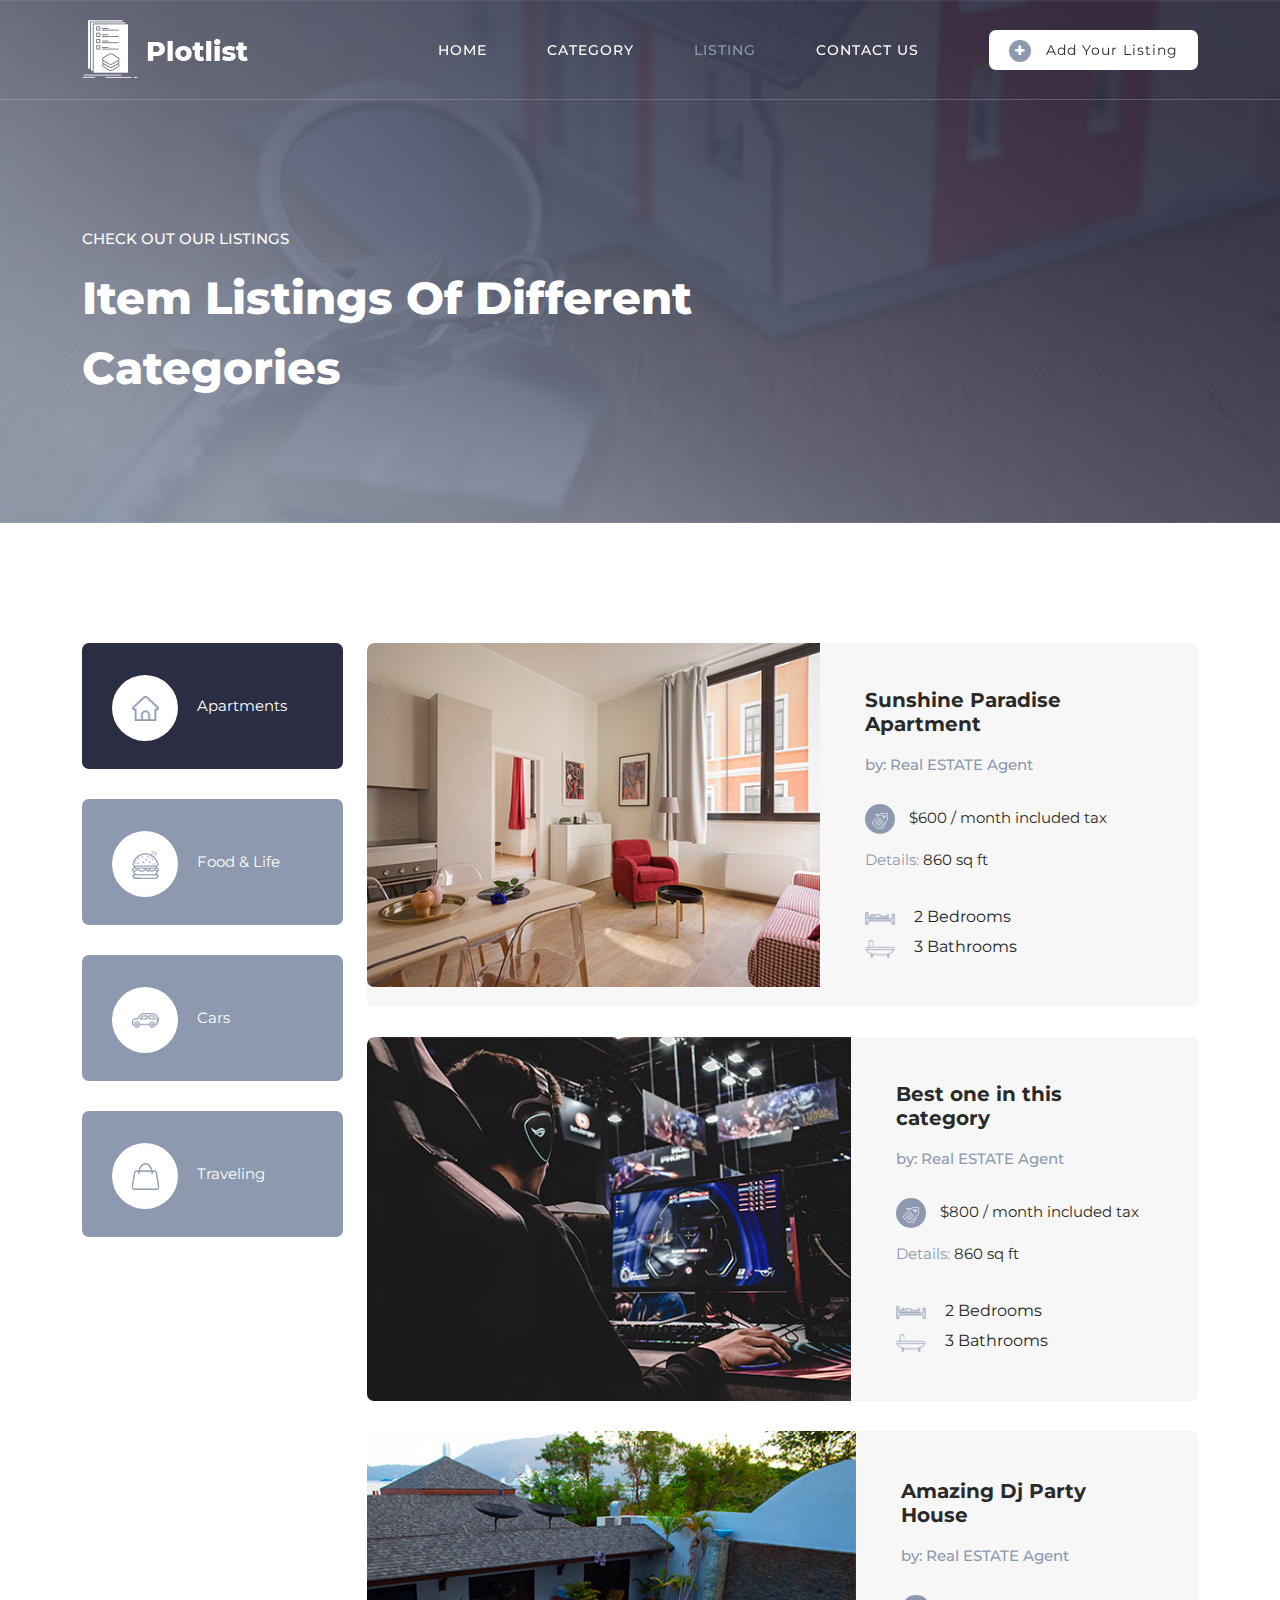
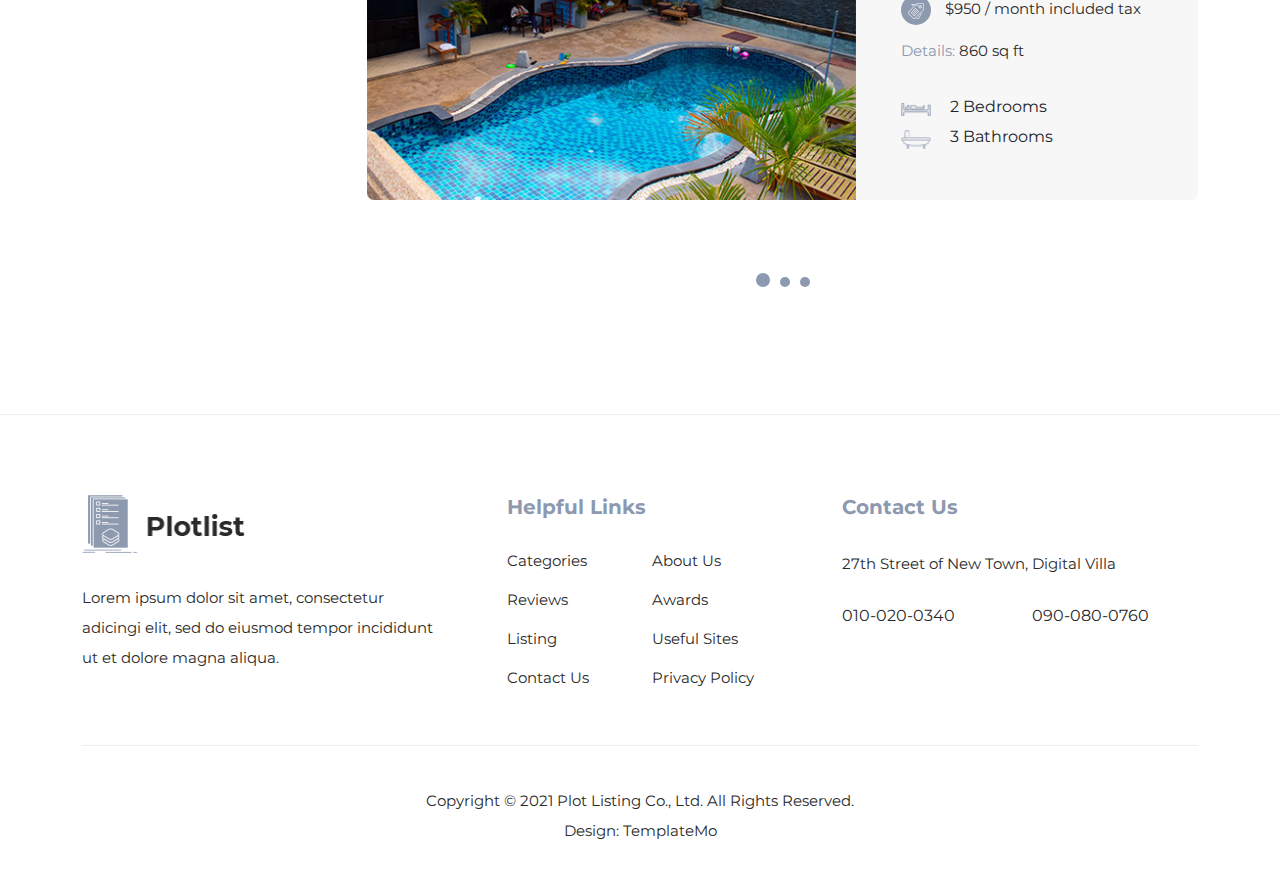
<file: Pizzaria/img/templatemo_564_plot_listing/listing.html>
<!DOCTYPE html>
<html lang="en">

  <head>

    <meta charset="UTF-8">
    <meta name="viewport" content="width=device-width, initial-scale=1, shrink-to-fit=no">
    <meta name="description" content="">
    <meta name="author" content="">
    <link rel="preconnect" href="https://fonts.gstatic.com">
    <link href="https://fonts.googleapis.com/css2?family=Montserrat:wght@100;200;300;400;500;600;700;800;900&display=swap" rel="stylesheet">

    <title>Plot Listing Page</title>

    <!-- Bootstrap core CSS -->
    <link href="vendor/bootstrap/css/bootstrap.min.css" rel="stylesheet">


    <!-- Additional CSS Files -->
    <link rel="stylesheet" href="assets/css/fontawesome.css">
    <link rel="stylesheet" href="assets/css/templatemo-plot-listing.css">
    <link rel="stylesheet" href="assets/css/animated.css">
    <link rel="stylesheet" href="assets/css/owl.css">
<!--

TemplateMo 564 Plot Listing

https://templatemo.com/tm-564-plot-listing

-->
  </head>

<body>

  <!-- ***** Preloader Start ***** -->
  <div id="js-preloader" class="js-preloader">
    <div class="preloader-inner">
      <span class="dot"></span>
      <div class="dots">
        <span></span>
        <span></span>
        <span></span>
      </div>
    </div>
  </div>
  <!-- ***** Preloader End ***** -->

  <!-- ***** Header Area Start ***** -->
  <header class="header-area header-sticky wow slideInDown" data-wow-duration="0.75s" data-wow-delay="0s">
    <div class="container">
      <div class="row">
        <div class="col-12">
          <nav class="main-nav">
            <!-- ***** Logo Start ***** -->
            <a href="index.html" class="logo">
            </a>
            <!-- ***** Logo End ***** -->
            <!-- ***** Menu Start ***** -->
            <ul class="nav">
              <li><a href="index.html">Home</a></li>
              <li><a href="category.html">Category</a></li>
              <li><a href="listing.html" class="active">Listing</a></li>
              <li><a href="contact.html">Contact Us</a></li> 
              <li><div class="main-white-button"><a href="#"><i class="fa fa-plus"></i> Add Your Listing</a></div></li> 
            </ul>        
            <a class='menu-trigger'>
                <span>Menu</span>
            </a>
            <!-- ***** Menu End ***** -->
          </nav>
        </div>
      </div>
    </div>
  </header>
  <!-- ***** Header Area End ***** -->

  <div class="page-heading">
    <div class="container">
      <div class="row">
        <div class="col-lg-8">
          <div class="top-text header-text">
            <h6>Check Out Our Listings</h6>
            <h2>Item listings of Different Categories</h2>
          </div>
        </div>
      </div>
    </div>
  </div>

  <div class="listing-page">
    <div class="container">
      <div class="row">
        <div class="col-lg-12">
          <div class="naccs">
            <div class="grid">
              <div class="row">
                <div class="col-lg-3">
                  <div class="menu">
                    <div class="first-thumb active">
                      <div class="thumb">
                        <span class="icon"><img src="assets/images/search-icon-01.png" alt=""></span>
                        Apartments
                      </div>
                    </div>
                    <div>
                      <div class="thumb">                 
                        <span class="icon"><img src="assets/images/search-icon-02.png" alt=""></span>
                        Food &amp; Life
                      </div>
                    </div>
                    <div>
                      <div class="thumb">                 
                        <span class="icon"><img src="assets/images/search-icon-03.png" alt=""></span>
                        Cars
                      </div>
                    </div>
                    <div class="last-thumb">
                      <div class="thumb">                 
                        <span class="icon"><img src="assets/images/search-icon-04.png" alt=""></span>
                        Traveling
                      </div>
                    </div>
                  </div>
                </div> 
                <div class="col-lg-9">
                  <ul class="nacc">
                  <!-- first category listing of items -->
                    <li class="active">
                      <div>
                        <div class="col-lg-12">
                          <div class="owl-carousel owl-listing">
                            <div class="item">
                              <div class="row">
                                <div class="col-lg-12">
                                  <div class="listing-item">
                                    <div class="left-image">
                                      <a href="#"><img src="assets/images/listing-01.jpg" alt=""></a>
                                      <div class="hover-content">
                                        <div class="main-white-button">
                                          <a href="contact.html"><i class="fa fa-eye"></i> Contact Now</a>
                                        </div>
                                      </div>
                                    </div>
                                    <div class="right-content align-self-center">
                                      <a href="#"><h4>Sunshine Paradise Apartment</h4></a>
                                      <h6>by: Real ESTATE Agent</h6>
                                      <span class="price"><div class="icon"><img src="assets/images/listing-icon-01.png" alt=""></div> $600 / month included tax</span>
                                      <span class="details">Details: <em>860 sq ft</em></span>
                                      <span class="info"><img src="assets/images/listing-icon-02.png" alt=""> 2 Bedrooms<br><img src="assets/images/listing-icon-03.png" alt=""> 3 Bathrooms</span>
                                    </div>
                                  </div>
                                </div>
                                <div class="col-lg-12">
                                  <div class="listing-item">
                                    <div class="left-image">
                                      <a href="#"><img src="assets/images/listing-02.jpg" alt=""></a>
                                      <div class="hover-content">
                                        <div class="main-white-button">
                                          <a href="contact.html"><i class="fa fa-eye"></i> Contact Now</a>
                                        </div>
                                      </div>
                                    </div>
                                    <div class="right-content align-self-center">
                                      <a href="#"><h4>Best one in this category</h4></a>
                                      <h6>by: Real ESTATE Agent</h6>
                                      <span class="price"><div class="icon"><img src="assets/images/listing-icon-01.png" alt=""></div> $800 / month included tax</span>
                                      <span class="details">Details: <em>860 sq ft</em></span>
                                      <span class="info"><img src="assets/images/listing-icon-02.png" alt=""> 2 Bedrooms<br><img src="assets/images/listing-icon-03.png" alt=""> 3 Bathrooms</span>
                                    </div>
                                  </div>
                                </div>
                                <div class="col-lg-12">
                                  <div class="listing-item">
                                    <div class="left-image">
                                      <a href="#"><img src="assets/images/listing-03.jpg" alt=""></a>
                                      <div class="hover-content">
                                        <div class="main-white-button">
                                          <a href="contact.html"><i class="fa fa-eye"></i> Contact Now</a>
                                        </div>
                                      </div>
                                    </div>
                                    <div class="right-content align-self-center">
                                      <a href="#"><h4>Amazing Dj Party House</h4></a>
                                      <h6>by: Real ESTATE Agent</h6>
                                      <span class="price"><div class="icon"><img src="assets/images/listing-icon-01.png" alt=""></div> $950 / month included tax</span>
                                      <span class="details">Details: <em>860 sq ft</em></span>
                                      <span class="info"><img src="assets/images/listing-icon-02.png" alt=""> 2 Bedrooms<br><img src="assets/images/listing-icon-03.png" alt=""> 3 Bathrooms</span>
                                    </div>
                                  </div>
                                </div>
                              </div>
                            </div>
                            <div class="item">
                              <div class="row">
                                <div class="col-lg-12">
                                  <div class="listing-item">
                                    <div class="left-image">
                                      <a href="#"><img src="assets/images/listing-01.jpg" alt=""></a>
                                      <div class="hover-content">
                                        <div class="main-white-button">
                                          <a href="contact.html"><i class="fa fa-eye"></i> Contact Now</a>
                                        </div>
                                      </div>
                                    </div>
                                    <div class="right-content align-self-center">
                                      <a href="#"><h4>Sunshine Villa Condo</h4></a>
                                      <h6>by: Real ESTATE Agent</h6>
                                      <span class="price"><div class="icon"><img src="assets/images/listing-icon-01.png" alt=""></div> $450 / month included tax</span>
                                      <span class="details">Details: <em>860 sq ft</em></span>
                                      <span class="info"><img src="assets/images/listing-icon-02.png" alt=""> 2 Bedrooms<br><img src="assets/images/listing-icon-03.png" alt=""> 3 Bathrooms</span>
                                    </div>
                                  </div>
                                </div>
                                <div class="col-lg-12">
                                  <div class="listing-item">
                                    <div class="left-image">
                                      <a href="#"><img src="assets/images/listing-02.jpg" alt=""></a>
                                      <div class="hover-content">
                                        <div class="main-white-button">
                                          <a href="contact.html"><i class="fa fa-eye"></i> Contact Now</a>
                                        </div>
                                      </div>
                                    </div>
                                    <div class="right-content align-self-center">
                                      <a href="#"><h4>Gaming Studio Units</h4></a>
                                      <h6>by: Real ESTATE Agent</h6>
                                      <span class="price"><div class="icon"><img src="assets/images/listing-icon-01.png" alt=""></div> $550 / month included tax</span>
                                      <span class="details">Details: <em>860 sq ft</em></span>
                                      <span class="info"><img src="assets/images/listing-icon-02.png" alt=""> 2 Bedrooms<br><img src="assets/images/listing-icon-03.png" alt=""> 3 Bathrooms</span>
                                    </div>
                                  </div>
                                </div>
                                <div class="col-lg-12">
                                  <div class="listing-item">
                                    <div class="left-image">
                                      <a href="#"><img src="assets/images/listing-03.jpg" alt=""></a>
                                      <div class="hover-content">
                                        <div class="main-white-button">
                                          <a href="contact.html"><i class="fa fa-eye"></i> Contact Now</a>
                                        </div>
                                      </div>
                                    </div>
                                    <div class="right-content align-self-center">
                                      <a href="#"><h4>Amazing Dj Party House</h4></a>
                                      <h6>by: Real ESTATE Agent</h6>
                                      <span class="price"><div class="icon"><img src="assets/images/listing-icon-01.png" alt=""></div> $650 / month included tax</span>
                                      <span class="details">Details: <em>860 sq ft</em></span>
                                      <span class="info"><img src="assets/images/listing-icon-02.png" alt=""> 2 Bedrooms<br><img src="assets/images/listing-icon-03.png" alt=""> 3 Bathrooms</span>
                                    </div>
                                  </div>
                                </div>
                              </div>
                            </div>
                            
                            <!-- third page of first category -->
                            <div class="item">
                              <div class="row">
                                <div class="col-lg-12">
                                  <div class="listing-item">
                                    <div class="left-image">
                                      <a href="#"><img src="assets/images/listing-01.jpg" alt=""></a>
                                      <div class="hover-content">
                                        <div class="main-white-button">
                                          <a href="contact.html"><i class="fa fa-eye"></i> Contact Now</a>
                                        </div>
                                      </div>
                                    </div>
                                    <div class="right-content align-self-center">
                                      <a href="#"><h4>Third Page Apartment</h4></a>
                                      <h6>by: Real Estate Agent</h6>
                                      <span class="price"><div class="icon"><img src="assets/images/listing-icon-01.png" alt=""></div> $600 to $950 / month included tax</span>
                                      <span class="details">Details: <em>860 sq ft</em></span>
                                      <span class="info"><img src="assets/images/listing-icon-02.png" alt=""> 2 Bedrooms<br><img src="assets/images/listing-icon-03.png" alt=""> 3 Bathrooms</span>
                                    </div>
                                  </div>
                                </div>
                                <div class="col-lg-12">
                                  <div class="listing-item">
                                    <div class="left-image">
                                      <a href="#"><img src="assets/images/listing-02.jpg" alt=""></a>
                                      <div class="hover-content">
                                        <div class="main-white-button">
                                          <a href="contact.html"><i class="fa fa-eye"></i> Contact Now</a>
                                        </div>
                                      </div>
                                    </div>
                                    <div class="right-content align-self-center">
                                      <a href="#"><h4>New Gaming Townhouse</h4></a>
                                      <h6>by: Real ESTATE Agent</h6>
                                      <span class="price"><div class="icon"><img src="assets/images/listing-icon-01.png" alt=""></div> $840 / month included tax</span>
                                      <span class="details">Details: <em>860 sq ft</em></span>
                                      <span class="info"><img src="assets/images/listing-icon-02.png" alt=""> 2 Bedrooms<br><img src="assets/images/listing-icon-03.png" alt=""> 3 Bathrooms</span>
                                    </div>
                                  </div>
                                </div>
                                <div class="col-lg-12">
                                  <div class="listing-item">
                                    <div class="left-image">
                                      <a href="#"><img src="assets/images/listing-03.jpg" alt=""></a>
                                      <div class="hover-content">
                                        <div class="main-white-button">
                                          <a href="contact.html"><i class="fa fa-eye"></i> Contact Now</a>
                                        </div>
                                      </div>
                                    </div>
                                    <div class="right-content align-self-center">
                                      <a href="#"><h4>Amazing Party Villa</h4></a>
                                      <h6>by: Real ESTATE Agent</h6>
                                      <span class="price"><div class="icon"><img src="assets/images/listing-icon-01.png" alt=""></div> $950 / month included tax</span>
                                      <span class="details">Details: <em>860 sq ft</em></span>
                                      <span class="info"><img src="assets/images/listing-icon-02.png" alt=""> 2 Bedrooms<br><img src="assets/images/listing-icon-03.png" alt=""> 3 Bathrooms</span>
                                    </div>
                                  </div>
                                </div>
                              </div>
                            </div>
                          </div>
                        </div>
                      </div>
                    </li>
                    
                    <!-- second category listing of items -->
                    <li>
                      <div>
                        <div class="col-lg-12">
                          <div class="owl-carousel owl-listing">
                            <div class="item">
                              <div class="row">
                                <div class="col-lg-12">
                                  <div class="listing-item">
                                    <div class="left-image">
                                      <a href="#"><img src="assets/images/listing-04.jpg" alt=""></a>
                                      <div class="hover-content">
                                        <div class="main-white-button">
                                          <a href="contact.html"><i class="fa fa-eye"></i> Contact Now</a>
                                        </div>
                                      </div>
                                    </div>
                                    <div class="right-content align-self-center">
                                      <a href="#"><h4>Food First page</h4></a>
                                      <h6>by: Food Delivery</h6>
                                      <span class="price"><div class="icon"><img src="assets/images/listing-icon-01.png" alt=""></div> $600 / month included tax</span>
                                      <span class="details">Details: <em>860 sq ft</em></span>
                                      <span class="info"><img src="assets/images/listing-icon-02.png" alt=""> 2 Bedrooms<br><img src="assets/images/listing-icon-03.png" alt=""> 3 Bathrooms</span>
                                    </div>
                                  </div>
                                </div>
                                <div class="col-lg-12">
                                  <div class="listing-item">
                                    <div class="left-image">
                                      <a href="#"><img src="assets/images/listing-05.jpg" alt=""></a>
                                      <div class="hover-content">
                                        <div class="main-white-button">
                                          <a href="contact.html"><i class="fa fa-eye"></i> Contact Now</a>
                                        </div>
                                      </div>
                                    </div>
                                    <div class="right-content align-self-center">
                                      <a href="#"><h4>Food Item 2</h4></a>
                                      <h6>by: Food Delivery</h6>
                                      <span class="price"><div class="icon"><img src="assets/images/listing-icon-01.png" alt=""></div> $540 / month included tax</span>
                                      <span class="details">Details: <em>860 sq ft</em></span>
                                      <span class="info"><img src="assets/images/listing-icon-02.png" alt=""> 2 Bedrooms<br><img src="assets/images/listing-icon-03.png" alt=""> 3 Bathrooms</span>
                                    </div>
                                  </div>
                                </div>
                                <div class="col-lg-12">
                                  <div class="listing-item">
                                    <div class="left-image">
                                      <a href="#"><img src="assets/images/listing-03.jpg" alt=""></a>
                                      <div class="hover-content">
                                        <div class="main-white-button">
                                          <a href="contact.html"><i class="fa fa-eye"></i> Contact Now</a>
                                        </div>
                                      </div>
                                    </div>
                                    <div class="right-content align-self-center">
                                      <a href="#"><h4>Food Item 3</h4></a>
                                      <h6>by: Food Delivery</h6>
                                      <span class="price"><div class="icon"><img src="assets/images/listing-icon-01.png" alt=""></div> $720 / month included tax</span>
                                      <span class="details">Details: <em>860 sq ft</em></span>
                                      <span class="info"><img src="assets/images/listing-icon-02.png" alt=""> 2 Bedrooms<br><img src="assets/images/listing-icon-03.png" alt=""> 3 Bathrooms</span>
                                    </div>
                                  </div>
                                </div>
                              </div>
                            </div>
                            
                            <!-- second category second page -->
                            <div class="item">
                              <div class="row">
                                <div class="col-lg-12">
                                  <div class="listing-item">
                                    <div class="left-image">
                                      <a href="#"><img src="assets/images/listing-05.jpg" alt=""></a>
                                      <div class="hover-content">
                                        <div class="main-white-button">
                                          <a href="contact.html"><i class="fa fa-eye"></i> Contact Now</a>
                                        </div>
                                      </div>
                                    </div>
                                    <div class="right-content align-self-center">
                                      <a href="#"><h4>FOOD Second Page</h4></a>
                                      <h6>by: Food Delivery</h6>
                                      <span class="price"><div class="icon"><img src="assets/images/listing-icon-01.png" alt=""></div> $420 / month included tax</span>
                                      <span class="details">Details: <em>860 sq ft</em></span>
                                      <span class="info"><img src="assets/images/listing-icon-02.png" alt=""> 2 Bedrooms<br><img src="assets/images/listing-icon-03.png" alt=""> 3 Bathrooms</span>
                                    </div>
                                  </div>
                                </div>
                                <div class="col-lg-12">
                                  <div class="listing-item">
                                    <div class="left-image">
                                      <a href="#"><img src="assets/images/listing-04.jpg" alt=""></a>
                                      <div class="hover-content">
                                        <div class="main-white-button">
                                          <a href="contact.html"><i class="fa fa-eye"></i> Contact Now</a>
                                        </div>
                                      </div>
                                    </div>
                                    <div class="right-content align-self-center">
                                      <a href="#"><h4>Best Food Item 5</h4></a>
                                      <h6>by: Food Delivery</h6>
                                      <span class="price"><div class="icon"><img src="assets/images/listing-icon-01.png" alt=""></div> $450 / month included tax</span>
                                      <span class="details">Details: <em>860 sq ft</em></span>
                                      <span class="info"><img src="assets/images/listing-icon-02.png" alt=""> 2 Bedrooms<br><img src="assets/images/listing-icon-03.png" alt=""> 3 Bathrooms</span>
                                    </div>
                                  </div>
                                </div>
                                <div class="col-lg-12">
                                  <div class="listing-item">
                                    <div class="left-image">
                                      <a href="#"><img src="assets/images/listing-03.jpg" alt=""></a>
                                      <div class="hover-content">
                                        <div class="main-white-button">
                                          <a href="contact.html"><i class="fa fa-eye"></i> Contact Now</a>
                                        </div>
                                      </div>
                                    </div>
                                    <div class="right-content align-self-center">
                                      <a href="#"><h4>Amazing Food Item 6</h4></a>
                                      <h6>by: Food Delivery</h6>
                                      <span class="price"><div class="icon"><img src="assets/images/listing-icon-01.png" alt=""></div> $500 / month included tax</span>
                                      <span class="details">Details: <em>860 sq ft</em></span>
                                      <span class="info"><img src="assets/images/listing-icon-02.png" alt=""> 2 Bedrooms<br><img src="assets/images/listing-icon-03.png" alt=""> 3 Bathrooms</span>
                                    </div>
                                  </div>
                                </div>
                              </div>
                            </div>


                          </div>
                        </div>
                      </div>
                    </li>
                    
                    <!-- third category first page -->
                    <li>
                      <div>
                        <div class="col-lg-12">
                          <div class="owl-carousel owl-listing">
                            <div class="item">
                              <div class="row">
                                <div class="col-lg-12">
                                  <div class="listing-item">
                                    <div class="left-image">
                                      <a href="#"><img src="assets/images/listing-05.jpg" alt=""></a>
                                      <div class="hover-content">
                                        <div class="main-white-button">
                                          <a href="contact.html"><i class="fa fa-eye"></i> Contact Now</a>
                                        </div>
                                      </div>
                                    </div>
                                    <div class="right-content align-self-center">
                                      <a href="#"><h4>Third Category First Page</h4></a>
                                      <h6>by: Sale Agent</h6>
                                      <span class="price"><div class="icon"><img src="assets/images/listing-icon-01.png" alt=""></div> $750 / month included tax</span>
                                      <span class="details">Details: <em>860 sq ft</em></span>
                                      <span class="info"><img src="assets/images/listing-icon-02.png" alt=""> 2 Bedrooms<br><img src="assets/images/listing-icon-03.png" alt=""> 3 Bathrooms</span>
                                    </div>
                                  </div>
                                </div>
                                <div class="col-lg-12">
                                  <div class="listing-item">
                                    <div class="left-image">
                                      <a href="#"><img src="assets/images/listing-04.jpg" alt=""></a>
                                      <div class="hover-content">
                                        <div class="main-white-button">
                                          <a href="contact.html"><i class="fa fa-eye"></i> Contact Now</a>
                                        </div>
                                      </div>
                                    </div>
                                    <div class="right-content align-self-center">
                                      <a href="#"><h4>Car Item 2</h4></a>
                                      <h6>by: Sale Agent</h6>
                                      <span class="price"><div class="icon"><img src="assets/images/listing-icon-01.png" alt=""></div> $880 / month included tax</span>
                                      <span class="details">Details: <em>860 sq ft</em></span>
                                      <span class="info"><img src="assets/images/listing-icon-02.png" alt=""> 2 Bedrooms<br><img src="assets/images/listing-icon-03.png" alt=""> 3 Bathrooms</span>
                                    </div>
                                  </div>
                                </div>
                                <div class="col-lg-12">
                                  <div class="listing-item">
                                    <div class="left-image">
                                      <a href="#"><img src="assets/images/listing-03.jpg" alt=""></a>
                                      <div class="hover-content">
                                        <div class="main-white-button">
                                          <a href="contact.html"><i class="fa fa-eye"></i> Contact Now</a>
                                        </div>
                                      </div>
                                    </div>
                                    <div class="right-content align-self-center">
                                      <a href="#"><h4>Car Item 3</h4></a>
                                      <h6>by: Sale Agent</h6>
                                      <span class="price"><div class="icon"><img src="assets/images/listing-icon-01.png" alt=""></div> $770 / month included tax</span>
                                      <span class="details">Details: <em>860 sq ft</em></span>
                                      <span class="info"><img src="assets/images/listing-icon-02.png" alt=""> 2 Bedrooms<br><img src="assets/images/listing-icon-03.png" alt=""> 3 Bathrooms</span>
                                    </div>
                                  </div>
                                </div>
                              </div>
                            </div>
                            
                            <!-- third category second page -->
                            <div class="item">
                              <div class="row">
                                <div class="col-lg-12">
                                  <div class="listing-item">
                                    <div class="left-image">
                                      <a href="#"><img src="assets/images/listing-01.jpg" alt=""></a>
                                      <div class="hover-content">
                                        <div class="main-white-button">
                                          <a href="contact.html"><i class="fa fa-eye"></i> Contact Now</a>
                                        </div>
                                      </div>
                                    </div>
                                    <div class="right-content align-self-center">
                                      <a href="#"><h4>Third Category Second Page</h4></a>
                                      <h6>by: Sale Agent</h6>
                                      <span class="price"><div class="icon"><img src="assets/images/listing-icon-01.png" alt=""></div> $660 / month included tax</span>
                                      <span class="details">Details: <em>860 sq ft</em></span>
                                      <span class="info"><img src="assets/images/listing-icon-02.png" alt=""> 2 Bedrooms<br><img src="assets/images/listing-icon-03.png" alt=""> 3 Bathrooms</span>
                                    </div>
                                  </div>
                                </div>
                                <div class="col-lg-12">
                                  <div class="listing-item">
                                    <div class="left-image">
                                      <a href="#"><img src="assets/images/listing-02.jpg" alt=""></a>
                                      <div class="hover-content">
                                        <div class="main-white-button">
                                          <a href="contact.html"><i class="fa fa-eye"></i> Contact Now</a>
                                        </div>
                                      </div>
                                    </div>
                                    <div class="right-content align-self-center">
                                      <a href="#"><h4>Car Item 5</h4></a>
                                      <h6>by: Sale Agent</h6>
                                      <span class="price"><div class="icon"><img src="assets/images/listing-icon-01.png" alt=""></div> $550 / month included tax</span>
                                      <span class="details">Details: <em>860 sq ft</em></span>
                                      <span class="info"><img src="assets/images/listing-icon-02.png" alt=""> 2 Bedrooms<br><img src="assets/images/listing-icon-03.png" alt=""> 3 Bathrooms</span>
                                    </div>
                                  </div>
                                </div>
                                <div class="col-lg-12">
                                  <div class="listing-item">
                                    <div class="left-image">
                                      <a href="#"><img src="assets/images/listing-06.jpg" alt=""></a>
                                      <div class="hover-content">
                                        <div class="main-white-button">
                                          <a href="contact.html"><i class="fa fa-eye"></i> Contact Now</a>
                                        </div>
                                      </div>
                                    </div>
                                    <div class="right-content align-self-center">
                                      <a href="#"><h4>Car Item 6</h4></a>
                                      <h6>by: Sale Agent</h6>
                                      <span class="price"><div class="icon"><img src="assets/images/listing-icon-01.png" alt=""></div> $440 / month included tax</span>
                                      <span class="details">Details: <em>860 sq ft</em></span>
                                      <span class="info"><img src="assets/images/listing-icon-02.png" alt=""> 2 Bedrooms<br><img src="assets/images/listing-icon-03.png" alt=""> 3 Bathrooms</span>
                                    </div>
                                  </div>
                                </div>
                              </div>
                            </div>
                            
                            <!-- third category third page -->
                            <!-- NONE -->
                            
                            
                          </div>
                        </div>
                      </div>
                    </li>
                    
                    <!-- 4th category 1st page -->
                    <li>
                      <div>
                        <div class="col-lg-12">
                          <div class="owl-carousel owl-listing">
                            <div class="item">
                              <div class="row">
                                <div class="col-lg-12">
                                  <div class="listing-item">
                                    <div class="left-image">
                                      <a href="#"><img src="assets/images/listing-06.jpg" alt=""></a>
                                      <div class="hover-content">
                                        <div class="main-white-button">
                                          <a href="contact.html"><i class="fa fa-eye"></i> Contact Now</a>
                                        </div>
                                      </div>
                                    </div>
                                    <div class="right-content align-self-center">
                                      <a href="#"><h4>Traveling Item 1</h4></a>
                                      <h6>by: Travel Agent</h6>
                                      <span class="price"><div class="icon"><img src="assets/images/listing-icon-01.png" alt=""></div> $400 / month included tax</span>
                                      <span class="details">Details: <em>860 sq ft</em></span>
                                      <span class="info"><img src="assets/images/listing-icon-02.png" alt=""> 2 Bedrooms<br><img src="assets/images/listing-icon-03.png" alt=""> 3 Bathrooms</span>
                                    </div>
                                  </div>
                                </div>
                                <div class="col-lg-12">
                                  <div class="listing-item">
                                    <div class="left-image">
                                      <a href="#"><img src="assets/images/listing-04.jpg" alt=""></a>
                                      <div class="hover-content">
                                        <div class="main-white-button">
                                          <a href="contact.html"><i class="fa fa-eye"></i> Contact Now</a>
                                        </div>
                                      </div>
                                    </div>
                                    <div class="right-content align-self-center">
                                      <a href="#"><h4>Traveling Item 2</h4></a>
                                      <h6>by: Travel Agent</h6>
                                      <span class="price"><div class="icon"><img src="assets/images/listing-icon-01.png" alt=""></div> $500 / month included tax</span>
                                      <span class="details">Details: <em>860 sq ft</em></span>
                                      <span class="info"><img src="assets/images/listing-icon-02.png" alt=""> 2 Bedrooms<br><img src="assets/images/listing-icon-03.png" alt=""> 3 Bathrooms</span>
                                    </div>
                                  </div>
                                </div>
                                <div class="col-lg-12">
                                  <div class="listing-item">
                                    <div class="left-image">
                                      <a href="#"><img src="assets/images/listing-03.jpg" alt=""></a>
                                      <div class="hover-content">
                                        <div class="main-white-button">
                                          <a href="contact.html"><i class="fa fa-eye"></i> Contact Now</a>
                                        </div>
                                      </div>
                                    </div>
                                    <div class="right-content align-self-center">
                                      <a href="#"><h4>Traveling Item 3</h4></a>
                                      <h6>by: Travel Agent</h6>
                                      <span class="price"><div class="icon"><img src="assets/images/listing-icon-01.png" alt=""></div> $342 / month included tax</span>
                                      <span class="details">Details: <em>860 sq ft</em></span>
                                      <span class="info"><img src="assets/images/listing-icon-02.png" alt=""> 2 Bedrooms<br><img src="assets/images/listing-icon-03.png" alt=""> 3 Bathrooms</span>
                                    </div>
                                  </div>
                                </div>
                              </div>
                            </div>
                            
                            <!-- 4th category 2nd page -->
                            <div class="item">
                              <div class="row">
                                <div class="col-lg-12">
                                  <div class="listing-item">
                                    <div class="left-image">
                                      <a href="#"><img src="assets/images/listing-05.jpg" alt=""></a>
                                      <div class="hover-content">
                                        <div class="main-white-button">
                                          <a href="contact.html"><i class="fa fa-eye"></i> Contact Now</a>
                                        </div>
                                      </div>
                                    </div>
                                    <div class="right-content align-self-center">
                                      <a href="#"><h4>4th Category 2nd Page</h4></a>
                                      <h6>by: Travel Agent</h6>
                                      <span class="price"><div class="icon"><img src="assets/images/listing-icon-01.png" alt=""></div> $268 / month included tax</span>
                                      <span class="details">Details: <em>860 sq ft</em></span>
                                      <span class="info"><img src="assets/images/listing-icon-02.png" alt=""> 2 Bedrooms<br><img src="assets/images/listing-icon-03.png" alt=""> 3 Bathrooms</span>
                                    </div>
                                  </div>
                                </div>
                                <div class="col-lg-12">
                                  <div class="listing-item">
                                    <div class="left-image">
                                      <a href="#"><img src="assets/images/listing-06.jpg" alt=""></a>
                                      <div class="hover-content">
                                        <div class="main-white-button">
                                          <a href="contact.html"><i class="fa fa-eye"></i> Contact Now</a>
                                        </div>
                                      </div>
                                    </div>
                                    <div class="right-content align-self-center">
                                      <a href="#"><h4>Traveling Item 5</h4></a>
                                      <h6>by: Travel Agent</h6>
                                      <span class="price"><div class="icon"><img src="assets/images/listing-icon-01.png" alt=""></div> $145 / month included tax</span>
                                      <span class="details">Details: <em>860 sq ft</em></span>
                                      <span class="info"><img src="assets/images/listing-icon-02.png" alt=""> 2 Bedrooms<br><img src="assets/images/listing-icon-03.png" alt=""> 3 Bathrooms</span>
                                    </div>
                                  </div>
                                </div>
                                <div class="col-lg-12">
                                  <div class="listing-item">
                                    <div class="left-image">
                                      <a href="#"><img src="assets/images/listing-03.jpg" alt=""></a>
                                      <div class="hover-content">
                                        <div class="main-white-button">
                                          <a href="contact.html"><i class="fa fa-eye"></i> Contact Now</a>
                                        </div>
                                      </div>
                                    </div>
                                    <div class="right-content align-self-center">
                                      <a href="#"><h4>Traveling Item 6</h4></a>
                                      <h6>by: Travel Agent</h6>
                                      <span class="price"><div class="icon"><img src="assets/images/listing-icon-01.png" alt=""></div> $240 / month included tax</span>
                                      <span class="details">Details: <em>860 sq ft</em></span>
                                      <span class="info"><img src="assets/images/listing-icon-02.png" alt=""> 2 Bedrooms<br><img src="assets/images/listing-icon-03.png" alt=""> 3 Bathrooms</span>
                                    </div>
                                  </div>
                                </div>
                              </div>
                            </div>
                            
                            <!-- 4th category 3rd page -->
                            <div class="item">
                              <div class="row">
                                <div class="col-lg-12">
                                  <div class="listing-item">
                                    <div class="left-image">
                                      <a href="#"><img src="assets/images/listing-06.jpg" alt=""></a>
                                      <div class="hover-content">
                                        <div class="main-white-button">
                                          <a href="contact.html"><i class="fa fa-eye"></i> Contact Now</a>
                                        </div>
                                      </div>
                                    </div>
                                    <div class="right-content align-self-center">
                                      <a href="#"><h4>4th Category 3rd Page</h4></a>
                                      <h6>by: Travel Agent</h6>
                                      <span class="price"><div class="icon"><img src="assets/images/listing-icon-01.png" alt=""></div> $360 / month included tax</span>
                                      <span class="details">Details: <em>860 sq ft</em></span>
                                      <span class="info"><img src="assets/images/listing-icon-02.png" alt=""> 2 Bedrooms<br><img src="assets/images/listing-icon-03.png" alt=""> 3 Bathrooms</span>
                                    </div>
                                  </div>
                                </div>
                                
                                
                              </div>
                            </div>
                          </div>
                        </div>
                      </div>
                    </li>
                  
                    
                  </ul>
                  
                </div>          
              </div>
            </div>
          </div>
        </div>
      </div>
    </div>
  </div>

  <footer>
    <div class="container">
      <div class="row">
        <div class="col-lg-4">
          <div class="about">
            <div class="logo">
              <img src="assets/images/black-logo.png" alt="">
            </div>
            <p>Lorem ipsum dolor sit amet, consectetur adicingi elit, sed do eiusmod tempor incididunt ut et dolore magna aliqua.</p>
          </div>
        </div>
        <div class="col-lg-4">
          <div class="helpful-links">
            <h4>Helpful Links</h4>
            <div class="row">
              <div class="col-lg-6">
                <ul>
                  <li><a href="#">Categories</a></li>
                  <li><a href="#">Reviews</a></li>
                  <li><a href="#">Listing</a></li>
                  <li><a href="#">Contact Us</a></li>
                </ul>
              </div>
              <div class="col-lg-6">
                <ul>
                  <li><a href="#">About Us</a></li>
                  <li><a href="#">Awards</a></li>
                  <li><a href="#">Useful Sites</a></li>
                  <li><a href="#">Privacy Policy</a></li>
                </ul>
              </div>
            </div>
          </div>
        </div>
        <div class="col-lg-4">
          <div class="contact-us">
            <h4>Contact Us</h4>
            <p>27th Street of New Town, Digital Villa</p>
            <div class="row">
              <div class="col-lg-6">
                <a href="#">010-020-0340</a>
              </div>
              <div class="col-lg-6">
                <a href="#">090-080-0760</a>
              </div>
            </div>
          </div>
        </div>
        <div class="col-lg-12">
          <div class="sub-footer">
            <p>Copyright © 2021 Plot Listing Co., Ltd. All Rights Reserved.
            <br>
			Design: <a rel="nofollow" href="https://templatemo.com" title="CSS Templates">TemplateMo</a></p>
          </div>
        </div>
      </div>
    </div>
  </footer>

  <!-- Scripts -->
  <script src="vendor/jquery/jquery.min.js"></script>
  <script src="vendor/bootstrap/js/bootstrap.bundle.min.js"></script>
  <script src="assets/js/owl-carousel.js"></script>
  <script src="assets/js/animation.js"></script>
  <script src="assets/js/imagesloaded.js"></script>
  <script src="assets/js/custom.js"></script>

</body>

</html>
</file>
<file: Tela Login/style.css>
#import url('https://fonts.googleapis.com/css2?family=Noto+Sans:wght@400;700&display=swap');

body {
    margin: 0;
    font-family: 'Noto Sans', sans-serif;
}

body * {
    box-sizing: border-box;
}

.main-login {
    width: 100vw;
    height: 100vh;
    background: #201b2c;
    display: flex;
    justify-content: center;
    align-items: center;
}

.left-login {
    width: 50vw;
    height: 100vh;
    display: flex;
    justify-content: center;
    align-items: center;
    flex-direction: column;
}

.left-login > h1 {
    font-size: 3vw;
    color: #77ffc0;
}

#left-login-image {
    width: 35vw;
}

.right-login {
    width: 50vw;
    height: 100vh;
    display: flex;
    justify-content: center;
    align-items: center;
}
.card-login {
    width: 60%;
    display: flex;
    justify-content: center;
    align-items: center;
    flex-direction: column;
    padding: 30px 35px;
    background: #2f2841;
    border-radius: 20px;
    box-shadow: 0px 10px 40px #00000056;
}

.card-login > h1 {
    color: #00ff88;
    font-weight: 800;
    margin: 0;
}

.textfield {
    width: 100%;
    display: flex;
    flex-direction: column;
    align-items: flex-start;
    justify-content: center;
    margin: 10px 0px;
}

.textfield > input {
    width: 100%;
    border: none;
    border-radius: 10px;
    padding: 15px;
    background: #514869;
    color: #f0ffffde;
    font-size: 12pt;
    box-shadow: 0px 10px 40px #00000056;
    outline: none;
    box-sizing: border-box;
}

.textfield > label {
    color: #f0ffffde;
    margin-bottom: 10px;
}

.textfield > input::placeholder {
    color: #f0ffff94;
}

.btn-login {
    width: 100%;
    padding: 16px 0px;
    margin: 25px;
    border: none;
    border-radius: 8px;
    outline: none;
    text-transform: uppercase;
    font-weight: 800;
    letter-spacing: 3px;
    color: #2b134b;
    background: #00ff88;
    cursor: pointer;
    box-shadow: 0px 10px 40px -12px #00ff8052;
}

@media only screen and (max-width: 950px){
    .card-login { width: 85%; }
}

@media only screen and (max-width: 600px){
    .main-login { flex-direction: column; }
    .left-login > h1 { display: none; }
    .left-login { width: 100%; height: auto; }
    .rigth-login { width: 100%; height: auto; }
    .left-login-image { width: 50vw; }
    .card-login { width: 90%; }
}
</file>
<file: Validador CPF e CNPJ/styles.css>
body {
  font-family: Arial, sans-serif;
  text-align: center;
}
input {
  padding: 5px;
  margin: 10px;
}
button {
  padding: 10px 20px;
  background-color: #0074cc;
  color: #fff;
  border: none;
  cursor: pointer;
}
</file>
<file: Pizzaria/img/templatemo_564_plot_listing/assets/css/templatemo-plot-listing.css>
/*

TemplateMo 564 Plot Listing

https://templatemo.com/tm-564-plot-listing

*/

/* ---------------------------------------------
Table of contents
------------------------------------------------
01. font & reset css
02. reset
03. global styles
04. header
05. banner
06. features
07. testimonials
08. contact
09. footer
10. preloader
11. search
12. portfolio

--------------------------------------------- */
/* 
---------------------------------------------
font & reset css
--------------------------------------------- 
*/
@import url('https://fonts.googleapis.com/css2?family=Montserrat:wght@100;200;300;400;500;600;700;800;900&display=swap');
/* 
---------------------------------------------
reset
--------------------------------------------- 
*/
html, body, div, span, applet, object, iframe, h1, h2, h3, h4, h5, h6, p, blockquote, div
pre, a, abbr, acronym, address, big, cite, code, del, dfn, em, font, img, ins, kbd, q,
s, samp, small, strike, strong, sub, sup, tt, var, b, u, i, center, dl, dt, dd, ol, ul, li,
figure, header, nav, section, article, aside, footer, figcaption {
  margin: 0;
  padding: 0;
  border: 0;
  outline: 0;
}

/* clear fix */
.grid:after {
  content: '';
  display: block;
  clear: both;
}

/* ---- .grid-item ---- */

.grid-sizer,
.grid-item {
  width: 50%;
}

.grid-item {
  float: left;
}

.grid-item img {
  display: block;
  max-width: 100%;
}

.clearfix:after {
  content: ".";
  display: block;
  clear: both;
  visibility: hidden;
  line-height: 0;
  height: 0;
}

.clearfix {
  display: inline-block;
}

html[xmlns] .clearfix {
  display: block;
}

* html .clearfix {
  height: 1%;
}

ul, li {
  padding: 0;
  margin: 0;
  list-style: none;
}

header, nav, section, article, aside, footer, hgroup {
  display: block;
}

* {
  box-sizing: border-box;
}

html, body {
  font-family: 'Montserrat', sans-serif;
  font-weight: 400;
  background-color: #fff;
  -ms-text-size-adjust: 100%;
  -webkit-font-smoothing: antialiased;
  -moz-osx-font-smoothing: grayscale;
}

a {
  text-decoration: none !important;
}

h1, h2, h3, h4, h5, h6 {
  margin-top: 0px;
  margin-bottom: 0px;
}

ul {
  margin-bottom: 0px;
}

p {
  font-size: 15px;
  line-height: 30px;
  color: #2a2a2a;
}

img {
  margin-bottom: -3px;
  width: 100%;
  overflow: hidden;
}

/* 
---------------------------------------------
global styles
--------------------------------------------- 
*/
html,
body {
  background: #fff;
  font-family: 'Montserrat', sans-serif;
}

::selection {
  background: #03a4ed;
  color: #fff;
}

::-moz-selection {
  background: #03a4ed;
  color: #fff;
}

@media (max-width: 991px) {
  html, body {
    overflow-x: hidden;
  }
  .mobile-top-fix {
    margin-top: 30px;
    margin-bottom: 0px;
  }
  .mobile-bottom-fix {
    margin-bottom: 30px;
  }
  .mobile-bottom-fix-big {
    margin-bottom: 60px;
  }
}

.page-section {
  margin-top: 120px;
}

.section-heading h2 {
  font-size: 35px;
  margin-bottom: 25px;
  text-transform: capitalize;
  color: #2a2a2a;
  font-weight: 700;
  position: relative;
  z-index: 2;
  line-height: 44px;
}

.section-heading h6 {
  text-transform: uppercase;
  font-size: 15px;
  font-weight: 500;
  color: #8d99af;
}

.main-white-button a {
  display: inline-block;
  background-color: #fff;
  font-size: 15px;
  font-weight: 400;
  color: #2a2a2a;
  text-transform: capitalize;
  padding: 12px 25px;
  border-radius: 7px;
  letter-spacing: 0.25px;
  transition: all .3s;
}

.main-white-button a i {
  margin-right: 10px;
  width: 22px;
  height: 22px;
  background-color: #8d99af;
  color: #fff;
  border-radius: 50%;
  display: inline-block;
  text-align: center;
  font-size: 12px;
  line-height: 22px;
}

.main-white-button a:hover {
  background-color: #8d99af;
  color: #fff;
}

/* 
---------------------------------------------
header
--------------------------------------------- 
*/

.background-header {
  background-color: #fff!important;
  height: 80px!important;
  position: fixed!important;
  top: 0px;
  left: 0px;
  right: 0px;
  box-shadow: 0px 0px 10px rgba(0,0,0,0.15)!important;
}

.background-header .logo,
.background-header .main-nav .nav li a {
  color: #1e1e1e!important;
}

.background-header .main-nav .nav li:hover a {
  color: #8d99af!important;
}

.background-header .nav li a.active {
  color: #8d99af!important;
}

.header-area {
  background-color: transparent;
  border-bottom: 1px solid rgba(250,250,250,0.2);
  position: fixed;
  top: 0px;
  left: 0px;
  right: 0px;
  z-index: 100;
  height: 100px;
  -webkit-transition: all .5s ease 0s;
  -moz-transition: all .5s ease 0s;
  -o-transition: all .5s ease 0s;
  transition: all .5s ease 0s;
}

.header-area .main-nav {
  min-height: 80px;
  background: transparent;
}

.header-area .main-nav a.logo {
  background-image: url(../images/white-logo.png);
  width: 166px;
  height: 58px;
  display: inline-block;
  margin-top: 20px;
}

.background-header .main-nav a.logo {
  background-image: url(../images/black-logo.png);
  width: 164px;
  height: 58px;
  display: inline-block;
  margin-top: 10px;
}

.background-header .main-nav .nav {
  margin-top: 20px !important;
}

.header-area .main-nav .nav {
  float: right;
  margin-top: 30px;
  margin-right: 0px;
  background-color: transparent;
  -webkit-transition: all 0.3s ease 0s;
  -moz-transition: all 0.3s ease 0s;
  -o-transition: all 0.3s ease 0s;
  transition: all 0.3s ease 0s;
  position: relative;
  z-index: 999;
}

.header-area .main-nav .nav li {
  padding-left: 30px;
  padding-right: 30px;
}

.header-area .main-nav .nav li:last-child {
  padding-right: 0px;
  padding-left: 40px;
}

.header-area .main-nav .nav li:last-child a ,
.background-header .main-nav .nav li:last-child a {
  color: #2a2a2a !important;
  text-transform: capitalize;
  padding: 0px 20px;
  font-weight: 400;
}

.header-area .main-nav .nav li:last-child a i,
.background-header .main-nav .nav li:last-child a i {
  font-size: 12px!important;
  font-weight: 400 !important;
}

.background-header .main-nav .nav li:last-child .main-white-button a {
  background-color: #8d99af;
  color: #fff !important;
}

.background-header .main-nav .nav li:last-child .main-white-button a i {
  background-color: #fff;
  color: #8d99af;
}

.header-area .main-nav .nav li:last-child a:hover,
.header-area .main-nav .nav li:last-child a.active {
  color: #fff !important;
}

.header-area .main-nav .nav li a {
  display: block;
  font-weight: 500;
  font-size: 14px;
  color: #fff;
  text-transform: uppercase;
  -webkit-transition: all 0.3s ease 0s;
  -moz-transition: all 0.3s ease 0s;
  -o-transition: all 0.3s ease 0s;
  transition: all 0.3s ease 0s;
  height: 40px;
  line-height: 40px;
  border: transparent;
  letter-spacing: 1px;
}

.header-area .main-nav .nav li:hover a,
.header-area .main-nav .nav li a.active {
  color: #8d99af!important;
}

.background-header .main-nav .nav li:hover a,
.background-header .main-nav .nav li a.active {
  color: #8d99af!important;
  opacity: 1;
}

.header-area .main-nav .nav li:last-child a:hover ,
.background-header .main-nav .nav li:last-child a:hover {
  background-color: #8d99af;
}

.header-area .main-nav .nav li.has-sub {
  position: relative;
  padding-right: 15px;
}

.header-area .main-nav .nav li.has-sub:after {
  font-family: FontAwesome;
  content: "\f107";
  font-size: 12px;
  color: #fff;
  position: absolute;
  right: 5px;
  top: 12px;
}

.background-header .main-nav .nav li.has-sub:after {
  color: #1e1e1e;
}

.header-area .main-nav .nav li.has-sub ul.sub-menu {
  position: absolute;
  width: 200px;
  box-shadow: 0 2px 28px 0 rgba(0, 0, 0, 0.06);
  overflow: hidden;
  top: 40px;
  opacity: 0;
  transition: all .3s;
  transform: translateY(+2em);
  visibility: hidden;
  z-index: -1;
}

.header-area .main-nav .nav li.has-sub ul.sub-menu li {
  margin-left: 0px;
  padding-left: 0px;
  padding-right: 0px;
}

.header-area .main-nav .nav li.has-sub ul.sub-menu li a {
  opacity: 1;
  display: block;
  background: #f7f7f7;
  color: #2a2a2a!important;
  padding-left: 20px;
  height: 40px;
  line-height: 40px;
  -webkit-transition: all 0.3s ease 0s;
  -moz-transition: all 0.3s ease 0s;
  -o-transition: all 0.3s ease 0s;
  transition: all 0.3s ease 0s;
  position: relative;
  font-size: 13px;
  font-weight: 400;
  border-bottom: 1px solid #eee;
}

.header-area .main-nav .nav li.has-sub ul li a:hover {
  background: #fff;
  color: #f5a425!important;
  padding-left: 25px;
}

.header-area .main-nav .nav li.has-sub ul li a:hover:before {
  width: 3px;
}

.header-area .main-nav .nav li.has-sub:hover ul.sub-menu {
  visibility: visible;
  opacity: 1;
  z-index: 1;
  transform: translateY(0%);
  transition-delay: 0s, 0s, 0.3s;
}

.header-area .main-nav .menu-trigger {
  cursor: pointer;
  display: block;
  position: absolute;
  top: 33px;
  width: 32px;
  height: 40px;
  text-indent: -9999em;
  z-index: 99;
  right: 40px;
  display: none;
}

.background-header .main-nav .menu-trigger {
  top: 23px;
}

.header-area .main-nav .menu-trigger span,
.header-area .main-nav .menu-trigger span:before,
.header-area .main-nav .menu-trigger span:after {
  -moz-transition: all 0.4s;
  -o-transition: all 0.4s;
  -webkit-transition: all 0.4s;
  transition: all 0.4s;
  background-color: #1e1e1e;
  display: block;
  position: absolute;
  width: 30px;
  height: 2px;
  left: 0;
}

.background-header .main-nav .menu-trigger span,
.background-header .main-nav .menu-trigger span:before,
.background-header .main-nav .menu-trigger span:after {
  background-color: #1e1e1e;
}

.header-area .main-nav .menu-trigger span:before,
.header-area .main-nav .menu-trigger span:after {
  -moz-transition: all 0.4s;
  -o-transition: all 0.4s;
  -webkit-transition: all 0.4s;
  transition: all 0.4s;
  background-color: #1e1e1e;
  display: block;
  position: absolute;
  width: 30px;
  height: 2px;
  left: 0;
  width: 75%;
}

.background-header .main-nav .menu-trigger span:before,
.background-header .main-nav .menu-trigger span:after {
  background-color: #1e1e1e;
}

.header-area .main-nav .menu-trigger span:before,
.header-area .main-nav .menu-trigger span:after {
  content: "";
}

.header-area .main-nav .menu-trigger span {
  top: 16px;
}

.header-area .main-nav .menu-trigger span:before {
  -moz-transform-origin: 33% 100%;
  -ms-transform-origin: 33% 100%;
  -webkit-transform-origin: 33% 100%;
  transform-origin: 33% 100%;
  top: -10px;
  z-index: 10;
}

.header-area .main-nav .menu-trigger span:after {
  -moz-transform-origin: 33% 0;
  -ms-transform-origin: 33% 0;
  -webkit-transform-origin: 33% 0;
  transform-origin: 33% 0;
  top: 10px;
}

.header-area .main-nav .menu-trigger.active span,
.header-area .main-nav .menu-trigger.active span:before,
.header-area .main-nav .menu-trigger.active span:after {
  background-color: transparent;
  width: 100%;
}

.header-area .main-nav .menu-trigger.active span:before {
  -moz-transform: translateY(6px) translateX(1px) rotate(45deg);
  -ms-transform: translateY(6px) translateX(1px) rotate(45deg);
  -webkit-transform: translateY(6px) translateX(1px) rotate(45deg);
  transform: translateY(6px) translateX(1px) rotate(45deg);
  background-color: #1e1e1e;
}

.background-header .main-nav .menu-trigger.active span:before {
  background-color: #1e1e1e;
}

.header-area .main-nav .menu-trigger.active span:after {
  -moz-transform: translateY(-6px) translateX(1px) rotate(-45deg);
  -ms-transform: translateY(-6px) translateX(1px) rotate(-45deg);
  -webkit-transform: translateY(-6px) translateX(1px) rotate(-45deg);
  transform: translateY(-6px) translateX(1px) rotate(-45deg);
  background-color: #1e1e1e;
}

.background-header .main-nav .menu-trigger.active span:after {
  background-color: #1e1e1e;
}

.header-area.header-sticky {
  min-height: 80px;
}

.header-area .nav {
  margin-top: 30px;
}

.header-area.header-sticky .nav li a.active {
  color: #8d99af;
}

@media (max-width: 1200px) {
  .header-area .main-nav .nav li {
    padding-left: 12px;
    padding-right: 12px;
  }
  .header-area .main-nav:before {
    display: none;
  }
}

@media (max-width: 992px) {
  .header-area .main-nav .nav li:last-child  ,
  .background-header .main-nav .nav li:last-child {
    display: none;
  }
  .header-area .main-nav .nav li:nth-child(6),
  .background-header .main-nav .nav li:nth-child(6) {
    padding-right: 0px;
  }
}

@media (max-width: 767px) {
  .background-header .main-nav .nav {
    margin-top: 80px !important;
  }
  .header-area .main-nav .logo {
    color: #1e1e1e;
  }
  .header-area.header-sticky .nav li a:hover,
  .header-area.header-sticky .nav li a.active {
    color: #8d99af!important;
    opacity: 1;
  }
  .header-area.header-sticky .nav li.search-icon a {
    width: 100%;
  }
  .header-area {
    background-color: #f7f7f7;
    padding: 0px 15px;
    height: 100px;
    box-shadow: none;
    text-align: center;
  }
  .header-area .container {
    padding: 0px;
  }
  .header-area .logo {
    margin-left: 30px;
  }
  .header-area .menu-trigger {
    display: block !important;
  }
  .header-area .main-nav {
    overflow: hidden;
  }
  .header-area .main-nav .nav {
    float: none;
    width: 100%;
    display: none;
    -webkit-transition: all 0s ease 0s;
    -moz-transition: all 0s ease 0s;
    -o-transition: all 0s ease 0s;
    transition: all 0s ease 0s;
    margin-left: 0px;
  }
  .background-header .nav {
    margin-top: 80px;
  }
  .header-area .main-nav .nav li:first-child {
    border-top: 1px solid #eee;
  }
  .header-area.header-sticky .nav {
    margin-top: 100px;
  }
  .header-area .main-nav .nav li {
    width: 100%;
    background: #fff;
    border-bottom: 1px solid #e7e7e7;
    padding-left: 0px !important;
    padding-right: 0px !important;
  }
  .header-area .main-nav .nav li a {
    height: 50px !important;
    line-height: 50px !important;
    padding: 0px !important;
    border: none !important;
    background: #f7f7f7 !important;
    color: #191a20 !important;
  }
  .header-area .main-nav .nav li a:hover {
    background: #eee !important;
    color: #8d99af!important;
  }
  .header-area .main-nav .nav li.has-sub ul.sub-menu {
    position: relative;
    visibility: inherit;
    opacity: 1;
    z-index: 1;
    transform: translateY(0%);
    top: 0px;
    width: 100%;
    box-shadow: none;
    height: 0px;
    transition: all 0s;
  }
  .header-area .main-nav .nav li.submenu ul li a {
    font-size: 12px;
    font-weight: 400;
  }
  .header-area .main-nav .nav li.submenu ul li a:hover:before {
    width: 0px;
  }
  .header-area .main-nav .nav li.has-sub ul.sub-menu {
    height: auto;
  }
  .header-area .main-nav .nav li.has-sub:after {
    color: #3B566E;
    right: 30px;
    font-size: 14px;
    top: 15px;
  }
  .header-area .main-nav .nav li.submenu:hover ul, .header-area .main-nav .nav li.submenu:focus ul {
    height: 0px;
  }
}

@media (min-width: 767px) {
  .header-area .main-nav .nav {
    display: flex !important;
  }
}



/* 
---------------------------------------------
Banner Style
--------------------------------------------- 
*/

.main-banner {
  background-repeat: no-repeat;
  background-position: center center;
  background-size: cover;
  background-image: url(../images/banner-bg.jpg);
  padding: 290px 0px 180px 0px;
  position: relative;
  overflow: hidden;
}

.main-banner .top-text {
  text-align: center;
}

.main-banner .top-text h6 {
  color: #fff;
  font-size: 15px;
  font-weight: 500;
  text-transform: uppercase;
}

.main-banner .top-text h2 {
  color: #fff;
  font-size: 45px;
  font-weight: 800;
  text-transform: capitalize;
  margin-top: 15px;
  margin-bottom: 45px;
}

.main-banner ul.categories {
  width: 100%;
  margin-top: 60px;
  text-align: center;
}

.main-banner ul.categories li {
  display: inline-block;
  text-align: center;
  width: 18%;
}

.main-banner ul.categories li a {
  color: #fff;
  text-align: center;
  font-size: 15px;
  margin-top: 15px;
}

.main-banner ul.categories li .icon {
  display: block;
  margin: 0 auto 12px auto;
  width: 66px;
  height: 66px;
  border-radius: 50%;
  text-align: center;
  line-height: 62px;
  color: #8d99af;
  background-color: #fff;
  transition: all .5s;
}

.main-banner ul.categories li a:hover .icon {
  background-color: #2b2d42;
}

.main-banner ul.categories li .icon img {
  max-width: 27px;
}

form#search-form {
  background-color: #fff;
  padding: 0px 0px 0px 30px;
  width: 100%;
  border-radius: 7px;
  display: inline-block;
  text-align: center;
}

form#search-form select,
form#search-form input {
  width: 100%;
  height: 36px;
  background-color: transparent;
  border: none;
  color: #2a2a2a;
  font-size: 15px;
  outline: none;
}

.form-select:focus {
  box-shadow: none;
}

form#search-form input.searchText {
  border-left: 1px solid #8d99af;
  border-right: 1px solid #8d99af;
  padding: 0px 30px;
}

form#search-form input::placeholder {
  color: #2a2a2a;
  font-size: 15px;
}

form#search-form button {
  width: 100%;
  height: 100%;
  background-color: #8d99af;
  border: none;
  padding: 15px;
  color: #fff;
  font-size: 15px;
  border-top-right-radius: 7px;
  border-bottom-right-radius: 7px;
}

form#search-form button i {
  width: 40px;
  height: 40px;
  background-color: #fff;
  border-radius: 50%;
  color: #8d99af;
  display: inline-block;
  text-align: center;
  line-height: 38px;
  margin-right: 10px;
}



/*
---------------------------------------
Popular Categories
---------------------------------------
*/

.popular-categories {
  margin-top: 120px;
}

.popular-categories .section-heading {
  text-align: center;
  margin-bottom: 80px;
}

.popular-categories .naccs {
  position: relative;
  background-color: #2b2d42;
  border-radius: 7px;
}

.popular-categories .icon {
  display: inline-block;
  width: 66px;
  height: 66px;
  border-radius: 50%;
  text-align: center;
  line-height: 62px;
  color: #8d99af;
  background-color: #fff;
  margin-right: 15px;
}

.popular-categories .icon img {
  max-width: 27px;
}

.popular-categories .naccs .menu div.first-thumb {
  border-top-left-radius: 7px;
}

.popular-categories .naccs .menu div.last-thumb {
  margin-bottom: 0px;
  border-bottom-left-radius: 7px;
}

.popular-categories .naccs .menu div {
  color: #fff;
  font-size: 15px;
  background-color: #8d99af;
  margin-bottom: 1px;
  height: 126px;
  text-align: left;
  padding: 0px 15px;
  line-height: 126px;
  cursor: pointer;
  position: relative;
  transition: 1s all cubic-bezier(0.075, 0.82, 0.165, 1);
}

.popular-categories .naccs .menu div.active,
.popular-categories .naccs .menu div.active .thumb {
  background-color: #2b2d42;
}

.popular-categories ul.nacc {
  position: relative;
  min-height: 100%;
  list-style: none;
  margin: 0;
  padding: 0;
  transition: 0.5s all cubic-bezier(0.075, 0.82, 0.165, 1);
}

.popular-categories ul.nacc li {
  opacity: 0;
  transform: translateX(-50px);
  position: absolute;
  list-style: none;
  transition: 1s all cubic-bezier(0.075, 0.82, 0.165, 1);
}

.popular-categories ul.nacc li.active {
  transition-delay: 0.3s;
  position: relative;
  z-index: 2;
  opacity: 1;
  transform: translateX(0px);
}

.popular-categories ul.nacc li {
  width: 100%;
}

.popular-categories .nacc .thumb .left-text {
  margin-left: 30px;
}

.popular-categories .nacc .thumb .left-text h4 {
  color: #fff;
  font-size: 20px;
  font-weight: 700;
  line-height: 35px;
  margin-bottom: 30px;
}

.popular-categories .nacc .thumb .left-text p {
  color: #fff;
  margin-bottom: 30px;
}

.popular-categories .nacc .thumb .right-image {
  padding: 60px;
  display: inline-flex;
} 

.popular-categories .nacc .thumb img {
  border-radius: 7px;
}

.popular-categories .nacc .thumb .left-text .main-white-button a{
  width: 100%;
  text-align: center;
}



/*
---------------------------------------------
Recent Listing 
---------------------------------------------
*/

.recent-listing {
  margin-top: 120px;
  padding-top: 120px;
  margin-bottom: 120px;
  border-top: 1px solid #eee;
}

.recent-listing .section-heading {
  text-align: center;
  margin-bottom: 80px;
}

.recent-listing .item .listing-item {
  display: inline-flex;
  background-color: #f7f7f7;
  border-radius: 7px;
  width: 100%;
  position: relative;
  margin-bottom: 30px;
}

.recent-listing .item .left-image {
  float: left;
  overflow: hidden;
  border-top-left-radius: 7px;
  border-bottom-left-radius: 7px;
}

.recent-listing .item .left-image img {
  overflow: hidden;
  border-top-left-radius: 7px;
  border-bottom-left-radius: 7px;
}

.recent-listing .item .right-content {
  display: inline-block;
  padding: 60px;
}

.recent-listing .item .right-content ul.rate {
  position: absolute;
  right: 60px;
  top: 60px;
}

.recent-listing .item .right-content ul.rate li {
  display: inline-block;
}

.recent-listing .item .right-content ul.rate li:last-child {
  margin-left: 10px;
}

.recent-listing .item .right-content h4 {
  font-size: 20px;
  color: #2a2a2a;
  font-weight: 700;
  margin-bottom: 20px;
}

.recent-listing .item .right-content h6 {
  font-size: 15px;
  font-weight: 500;
  color: #8d99af;
}

.recent-listing .item .right-content span.price {
  color: #2a2a2a;
  font-size: 15px;
  margin-top: 30px;
  display: block;
  margin-bottom: 15px;
}

.recent-listing .item .right-content span.price .icon {
  width: 30px;
  height: 30px;
  background-color: #8d99af;
  border-radius: 50%;
  text-align: center;
  line-height: 28px;
  display: inline-block;
  margin-right: 10px;
}

.recent-listing .item .right-content span.price .icon img {
  max-width: 16px;
  text-align: center;
  display: inline-block;
}

.recent-listing .item .right-content span.details {
  display: block;
  margin-bottom: 30px;
  font-size: 15px;
  color: #8d99af;
}

.recent-listing .item .right-content span.details em {
  font-style: normal;
  color: #2a2a2a;
}

.recent-listing .item .right-content ul.info li {
  display: inline-block;
  margin-bottom: 15px;
  margin-right: 30px;
  width: 100%;
}

.recent-listing .item .right-content ul.info li:last-child {
  margin-bottom: 0px;
}

.recent-listing .item .right-content ul.info li img {
  max-width: 30px;
  margin-right: 15px;
  display: inline;
}

.recent-listing .item .right-content .main-white-button {
  position: absolute;
  right: 60px;
  bottom: 60px;
}

.recent-listing .owl-dots {
  margin-top: 15px;
  text-align: center;
}

.recent-listing .owl-dots .owl-dot {
  width: 10px;
  height: 10px;
  background-color: #8d99af;
  border-radius: 50%;
  margin: 0px 5px;
  transition: all .3s;
}

.recent-listing .owl-dots .active {
  width: 14px;
  height: 14px;
}



/*
---------------------------------------------
Footer
---------------------------------------------
*/

footer {
  border-top: 1px solid #eee;
  padding-top: 80px;
}

footer h4 {
  font-size: 20px;
  font-weight: 700;
  color: #8d99af;
  margin-bottom: 30px;
}

footer p,
footer a {
  color: #2a2a2a;
}

footer .logo img {
  max-width: 163px;
  margin-bottom: 30px;
}

footer .helpful-links {
  margin: 0px 45px;
}

footer .helpful-links ul li {
  display: block;
  margin-bottom: 15px;
}

footer .helpful-links ul li a {
  font-size: 15px;
  transition: all .3s;
}

footer .helpful-links ul li a:hover {
  color: #8d99af;
  border-bottom: 1px solid #8d99af;
}

footer .contact-us p {
  margin-bottom: 25px;
}

footer .contact-us a {
  transition: all .3s;
}

footer .contact-us a:hover {
  color: #8d99af;
  border-bottom: 1px solid #8d99af;
}

footer .sub-footer {
  text-align: center;
  margin-top: 40px;
  padding: 40px 0px;
  border-top: 1px solid #eee;
}



/* 
---------------------------------------------
contact
--------------------------------------------- 
*/

.contact-page {
  margin: 120px 0px;
}

.contact-page .inner-content {
  background-color: #f7f7f7;
  border-radius: 7px;
  overflow: hidden;
}

.contact-page .inner-content #map {
  margin-bottom: -8px;
  overflow: hidden;
  border-top-left-radius: 7px;
  border-bottom-left-radius: 7px;
}

form#contact {
  position: relative;
  margin: 0px 60px 0px 45px;
}

form#contact input {
  width: 100%;
  height: 46px;
  border-radius: 7px;
  background-color: transparent;
  border: 1px solid #8d99af;
  outline: none;
  font-size: 15px;
  font-weight: 300;
  color: #8d99af;
  padding: 0px 15px;
  margin-bottom: 30px;
}

form#contact ul li {
  display: inline-block;
  margin-right: 30px;
}

form#contact ul li:last-child {
  margin-right: 0px;
}

form#contact input[type=checkbox] {
  display: inline-block;
  width: 15px;
  min-width: 15px;
  height: 15px;
  background-color: transparent;
  border: 1px solid #8d99af;
  outline: none;
  cursor: pointer;
}

form#contact span {
  color: #8d99af;
  font-size: 14px;
  font-weight: 500;
  margin-left: 8px;
}

form#contact input::placeholder {
  color: #8d99af;
  font-weight: 500;
}

form#contact textarea {
  margin-top: 10px;
  width: 100%;
  min-width: 100%;
  max-width: 100%;
  max-height: 180px;
  min-height: 140px;
  height: 140px;
  border-radius: 7px;
  background-color: transparent;
  border: 1px solid #8d99af;
  outline: none;
  font-size: 15px;
  font-weight: 300;
  color: #8d99af;
  padding: 15px;
  margin-bottom: 30px;
}

form#contact textarea::placeholder {
  color: #8d99af;
  font-weight: 500;
}

form#contact button {
  margin-bottom: -15px;
  display: inline-block;
  background-color: #8d99af;
  font-size: 15px;
  font-weight: 400;
  color: #fff;
  text-transform: capitalize;
  padding: 12px 25px;
  border-radius: 7px;
  letter-spacing: 0.25px;
  border: none;
  outline: none;
  transition: all .3s;
}

form#contact button i {
  margin-right: 10px;
  width: 24px;
  height: 24px;
  background-color: #2b2d42;
  color: #fff;
  border-radius: 50%;
  display: inline-block;
  text-align: center;
  font-size: 12px;
  line-height: 24px;
}

form#contact button:hover {
  background-color: #2b2d42;
  color: #fff;
}


/* 
---------------------------------------------
Page Heading
--------------------------------------------- 
*/

.page-heading {
  background-repeat: no-repeat;
  background-position: center center;
  background-size: cover;
  background-image: url(../images/heading-bg.jpg);
  padding: 230px 0px 120px 0px;
  position: relative;
  overflow: hidden;
}

.page-heading .top-text {
  text-align: left;
}

.page-heading .top-text h6 {
  color: #fff;
  font-size: 15px;
  font-weight: 500;
  text-transform: uppercase;
}

.page-heading .top-text h2 {
  color: #fff;
  line-height: 70px;
  font-size: 45px;
  font-weight: 800;
  text-transform: capitalize;
  margin-top: 15px;
}



/*
---------------------------------------
Category Post
---------------------------------------
*/

.category-post {
  overflow: hidden;
  margin-top: 0px;
  margin-bottom: 120px;
}

.category-post .naccs {
  position: relative;
  border-radius: 7px;
}

.category-post .icon {
  display: inline-block;
  width: 66px;
  height: 66px;
  border-radius: 50%;
  text-align: center;
  line-height: 62px;
  color: #8d99af;
  background-color: #fff;
  margin-right: 15px;
  float: left;
}

.category-post .naccs .menu div h4 {
  position: absolute;
  left: 81px;
  top: 50%;
  color: #fff;
  transform: translateY(-50%);
  font-size: 15px;
  font-weight: 400;
  width: 100%;
  display: inline;
}

.category-post .icon img {
  max-width: 27px;
}

.category-post .naccs .menu div.first-thumb  {
  border-bottom-left-radius: 7px;
}

.category-post .naccs .menu div.last-thumb {
  margin-bottom: 0px;
  border-bottom-right-radius: 7px;
}

.category-post .naccs .menu div {
  color: #fff;
  margin: 0px;
  width: 20%;
  font-size: 10px;
  background-color: #8d99af;
  height: 132px;
  line-height: 132px;
  display: inline-block;
  float: left;
  text-align: left;
  cursor: pointer;
  position: relative;
  transition: 1s all cubic-bezier(0.075, 0.82, 0.165, 1);
}

.category-post .naccs .menu div .thumb {
  padding: 30px 0px;
  margin-left: 25px;
  margin-right: 25px;
}

.category-post .naccs .menu div.active,
.category-post .naccs .menu div.active .thumb {
  background-color: #2b2d42;
}

.category-post ul.nacc {
  position: relative;
  min-height: 100%;
  list-style: none;
  margin: 0;
  padding: 0;
  transition: 0.5s all cubic-bezier(0.075, 0.82, 0.165, 1);
}

.category-post ul.nacc li {
  opacity: 0;
  transform: translateX(-50px);
  position: absolute;
  list-style: none;
  transition: 1s all cubic-bezier(0.075, 0.82, 0.165, 1);
}

.category-post ul.nacc li.active {
  transition-delay: 0.3s;
  position: relative;
  z-index: 2;
  opacity: 1;
  transform: translateX(0px);
}

.category-post ul.nacc li {
  width: 100%;
}

.category-post .nacc .thumb h4 {
  color: #2a2a2a;
  font-size: 20px;
  font-weight: 700;
  line-height: 35px;
  margin-bottom: 25px;
}

.category-post .nacc .thumb .main-white-button {
  text-align: right;
  margin-top: 40px;
}

.category-post .nacc .thumb .main-white-button a {
  background-color: #8d99af;
  color: #fff;
}

.category-post .nacc .thumb .main-white-button a i {
  background-color: #fff;
  color: #8d99af;
}

.category-post .top-content {
  margin-top: 80px;
  padding-bottom: 60px;
  border-bottom: 1px solid #eee;
  margin-bottom: 60px;
}

.category-post .description {
  padding-bottom: 60px;
  border-bottom: 1px solid #eee;
  margin-bottom: 60px;
}

.category-post .general-info p {
  margin-bottom: 30px;
}

.category-post .top-content .top-icon {
  background-color: #2b2d42;
  width: 250px;
  height: 132px;
  border-radius: 7px;
  position: relative;
  padding: 30px;
  display: inline-block;
}

.category-post .top-content .top-icon h4 {
  position: absolute;
  left: 30px;
  top: 50%;
  color: #fff;
  transform: translateY(-50%);
  font-size: 15px;
  font-weight: 400;
  width: 100%;
  display: inline;
}

.category-post .top-content .top-icon .icon {
  display: inline-block;
  width: 66px;
  height: 66px;
  border-radius: 50%;
  text-align: center;
  line-height: 62px;
  color: #8d99af;
  background-color: #fff;
  margin-right: 15px;
  float: left;
  left: 0;
}

.category-post .nacc .thumb .text-icon img {
  max-width: 30px;
  margin-right: 10px;
}

.category-post .nacc .thumb span.list-item {
  font-size: 15px;
  color: #8d99af;
  font-weight: 500;
  line-height: 30px;
}



/* 
---------------------------------------------
Listing Page
--------------------------------------------- 
*/


.listing-page {
  margin-top: 120px;
  margin-bottom: 120px;
}

.listing-page .section-heading {
  text-align: center;
  margin-bottom: 80px;
}

.listing-page .naccs {
  position: relative;
}

.listing-page .icon {
  display: inline-block;
  width: 66px;
  height: 66px;
  border-radius: 50%;
  text-align: center;
  line-height: 62px;
  color: #8d99af;
  background-color: #fff;
  margin-right: 15px;
}

.listing-page .icon img {
  max-width: 27px;
}

.listing-page .naccs .menu div.first-thumb {
  border-radius: 7px;
}

.listing-page .naccs .menu div.last-thumb {
  margin-bottom: 0px;
  border-radius: 7px;
}

.listing-page .naccs .menu div {
  color: #fff;
  font-size: 15px;
  border-radius: 7px;
  background-color: #8d99af;
  margin-bottom: 30px;
  height: 126px;
  text-align: left;
  padding: 0px 15px;
  line-height: 126px;
  cursor: pointer;
  position: relative;
  transition: 1s all cubic-bezier(0.075, 0.82, 0.165, 1);
}

.listing-page .naccs .menu div.active,
.listing-page .naccs .menu div.active .thumb {
  background-color: #2b2d42;
}

.listing-page ul.nacc {
  height: auto !important;
  position: relative;
  min-height: 100%;
  list-style: none;
  margin: 0;
  padding: 0;
  transition: 1s all cubic-bezier(0.075, 0.82, 0.165, 1);
}

.listing-page ul.nacc li {
  display: none;
  opacity: 0;
  transform: translateY(-50px);
  position: absolute;
  list-style: none;
  transition: 1s all cubic-bezier(0.075, 0.82, 0.165, 1);
}

.listing-page ul.nacc li.active {
  display: block;
  transition-delay: 0s;
  position: relative;
  z-index: 2;
  opacity: 1;
  transform: translateY(0px);
}

.listing-page ul.nacc li {
  width: 100%;
}

.listing-page .item .listing-item {
  display: inline-flex;
  background-color: #f7f7f7;
  border-radius: 7px;
  width: 100%;
  position: relative;
  margin-bottom: 30px;
}

.listing-page .item .left-image {
  float: left;
  overflow: hidden;
  border-top-left-radius: 7px;
  border-bottom-left-radius: 7px;
  position: relative;
  z-index: 1;
}

.listing-page .item .left-image .hover-content .main-white-button a i {
  font-size: 12px;
  width: 23px;
  height: 23px;
  line-height: 23px;
}

.listing-page .item .left-image .hover-content {
  position: absolute;
  left: 50%;
  top: 50%;
  transform: translate(-50%,-50%);
  z-index: 11;
  transition: all .5s;
  opacity: 0;
  visibility: hidden;
}

.listing-page .item .listing-item:hover .left-image .hover-content {
  opacity: 1;
  visibility: visible;
}

.listing-page .item .left-image img {
  overflow: hidden;
  border-top-left-radius: 7px;
  border-bottom-left-radius: 7px;
}

.listing-page .item .right-content {
  display: inline-block;
  padding: 45px;
}

.listing-page .item .right-content h4 {
  font-size: 20px;
  color: #2a2a2a;
  font-weight: 700;
  margin-bottom: 20px;
}

.listing-page .item .right-content h6 {
  font-size: 15px;
  font-weight: 500;
  color: #8d99af;
}

.listing-page .item .right-content span.price {
  color: #2a2a2a;
  font-size: 15px;
  margin-top: 30px;
  display: block;
  margin-bottom: 15px;
}

.listing-page .item .right-content span.price .icon {
  width: 30px;
  height: 30px;
  background-color: #8d99af;
  border-radius: 50%;
  text-align: center;
  line-height: 28px;
  display: inline-block;
  margin-right: 10px;
}

.listing-page .item .right-content span.price .icon img {
  max-width: 16px;
  text-align: center;
  display: inline-block;
}

.listing-page .item .right-content span.details {
  display: block;
  margin-bottom: 30px;
  font-size: 15px;
  color: #8d99af;
}

.listing-page .item .right-content span.details em {
  font-style: normal;
  color: #2a2a2a;
}

.listing-page .item .right-content span.info {
  line-height: 30px;
}

.listing-page .item .right-content span.info img {
  max-width: 30px;
  margin-right: 15px;
  display: inline;
}

.listing-page .owl-dots {
  margin-top: 15px;
  text-align: center;
}

.listing-page .owl-dots .owl-dot {
  width: 10px;
  height: 10px;
  background-color: #8d99af;
  border-radius: 50%;
  margin: 0px 5px;
  transition: all .3s;
}

.listing-page .owl-dots .active {
  width: 14px;
  height: 14px;
}



/* 
---------------------------------------------
Pre Loader
--------------------------------------------- 
*/

.js-preloader {
    position: fixed;
    top: 0;
    left: 0;
    right: 0;
    bottom: 0;
    background-color: #fff;
    display: -webkit-box;
    display: flex;
    -webkit-box-align: center;
    align-items: center;
    -webkit-box-pack: center;
    justify-content: center;
    opacity: 1;
    visibility: visible;
    z-index: 9999;
    -webkit-transition: opacity 0.25s ease;
    transition: opacity 0.25s ease;
}

.js-preloader.loaded {
    opacity: 0;
    visibility: hidden;
    pointer-events: none;
}

@-webkit-keyframes dot {
    50% {
        -webkit-transform: translateX(96px);
        transform: translateX(96px);
    }
}

@keyframes dot {
    50% {
        -webkit-transform: translateX(96px);
        transform: translateX(96px);
    }
}

@-webkit-keyframes dots {
    50% {
        -webkit-transform: translateX(-31px);
        transform: translateX(-31px);
    }
}

@keyframes dots {
    50% {
        -webkit-transform: translateX(-31px);
        transform: translateX(-31px);
    }
}

.preloader-inner {
    position: relative;
    width: 142px;
    height: 40px;
    background: #fff;
}

.preloader-inner .dot {
    position: absolute;
    width: 16px;
    height: 16px;
    top: 12px;
    left: 15px;
    background: #8d99af;
    border-radius: 50%;
    -webkit-transform: translateX(0);
    transform: translateX(0);
    -webkit-animation: dot 2.8s infinite;
    animation: dot 2.8s infinite;
}

.preloader-inner .dots {
    -webkit-transform: translateX(0);
    transform: translateX(0);
    margin-top: 12px;
    margin-left: 31px;
    -webkit-animation: dots 2.8s infinite;
    animation: dots 2.8s infinite;
}

.preloader-inner .dots span {
    display: block;
    float: left;
    width: 16px;
    height: 16px;
    margin-left: 16px;
    background: #8d99af;
    border-radius: 50%;
}


/* 
---------------------------------------------
responsive
--------------------------------------------- 
*/

@media (max-width: 1200px) {
  .popular-categories .icon {
    margin-left: 50%;
    transform: translateX(-33px);
    text-align: center;
    display: inline-block;
  }
  .category-post .naccs .menu div.active .thumb {
    position: relative;
  }
  .category-post .icon {
    position: absolute;
    left: 50%;
    transform: translateX(15px);
  }
  .category-post .top-content .top-icon h4 { 
    left: 86px;
  }
  form#search-form {
    padding: 30px;
  }
  .popular-categories .naccs .menu .thumb,
  .category-post .naccs .menu div h4 {
    color: transparent;
  }
  .recent-listing .item .right-content,
  .listing-page .item .right-content {
    padding: 30px;
    position: relative;
  }
  .recent-listing .item .right-content h4,
  .listing-page .item .right-content h4 {
    margin-bottom: 10px;
  }
  .recent-listing .item .right-content .main-white-button,
  .listing-page .item .right-content .main-white-button {
    left: 30px;
    bottom: -30px;
  }
  .recent-listing .item .right-content span.price,
  .listing-page .item .right-content span.price {
    margin-top: 15px;
  }
  .recent-listing .item .right-content ul.rate,
  .listing-page .item .right-content ul.rate {
    left: 30px;
    top: -5px;
  }
  .recent-listing .item .right-content span.details,
  .listing-page .item .right-content span.details {
    margin-bottom: 15px;
  }
}

@media (max-width: 992px) {
  form#search-form select,
  form#search-form input {
    border: 1px solid #8d99af;
    border-radius: 7px;
    margin-bottom: 15px;
  }
  form#search-form button {
    border-radius: 7px;
  }
  .listing-page .naccs .menu {
    margin-bottom: 30px;
  }
  .popular-categories .nacc .thumb .left-text {
    margin: 30px;
  }
  .popular-categories .nacc .thumb .right-image {
    padding: 0px;
    margin: 0px 30px 30px 30px;
    display: block;
  }
  .popular-categories .naccs .menu div.first-thumb {
    border-top-right-radius: 7px;
  }
  .popular-categories .naccs .menu div.last-thumb {
    border-bottom-left-radius: 0px;
  }
  .recent-listing .item .left-image,
  .listing-page .item .left-image {
    float: none;
    width: 100%;
  }
  .category-post .top-content .top-icon .icon {
    left: 45%;
  }
  .recent-listing .item .left-image,
  .listing-page .item .left-image {
    border-bottom-left-radius: 0px;
    border-top-right-radius: 7px;
  }
  .recent-listing .item .listing-item,
  .listing-page .item .listing-item {
    display: inline-block;
  }
  .recent-listing .item .right-content ul.rate,
  .listing-page .item .right-content ul.rate {
    top: 20px;
  }
  .recent-listing .item .right-content .main-white-button,
  .listing-page .item .right-content .main-white-button {
    position: relative;
    left: 0px;
    bottom: 0px;
    margin-top: 30px;
  }
  .recent-listing .item .right-content h4 {
    margin-top: 20px;
  }
  footer {
    text-align: center;
  }
  footer .about,
  footer .helpful-links {
    margin-bottom: 45px;
  }
  .category-post .icon {
    transform: translateX(0px);
  }
  .category-post .top-content .top-icon,
  .category-post .nacc .thumb .main-white-button a {
    text-align: center;
    width: 100%;
  }
  .category-post .nacc .thumb .main-white-button  {
    margin-top: 30px;
  }
  .category-post .top-content .top-icon .icon {
    margin-left: -60px;
  }
  .category-post .top-content .top-icon h4 {
    left: 86px;
  }
  .description .text-icon {
    margin-top: 30px;
  }
  form#contact {
    margin-top: 45px;
    margin-bottom: 55px;
  }
}

@media (max-width: 767px) {
  .main-banner ul.categories li a {
    color: transparent;
  }
  .header-area .main-nav a.logo {
    background-image: url(../images/black-logo.png);
    float: left;
  }
  .header-area .logo {
    margin-left: 0px;
  }
  .header-area .main-nav .menu-trigger {
    right: 15px;
  }
  .category-post .icon {
    transform: translateX(-22px);
  }
}
</file>
